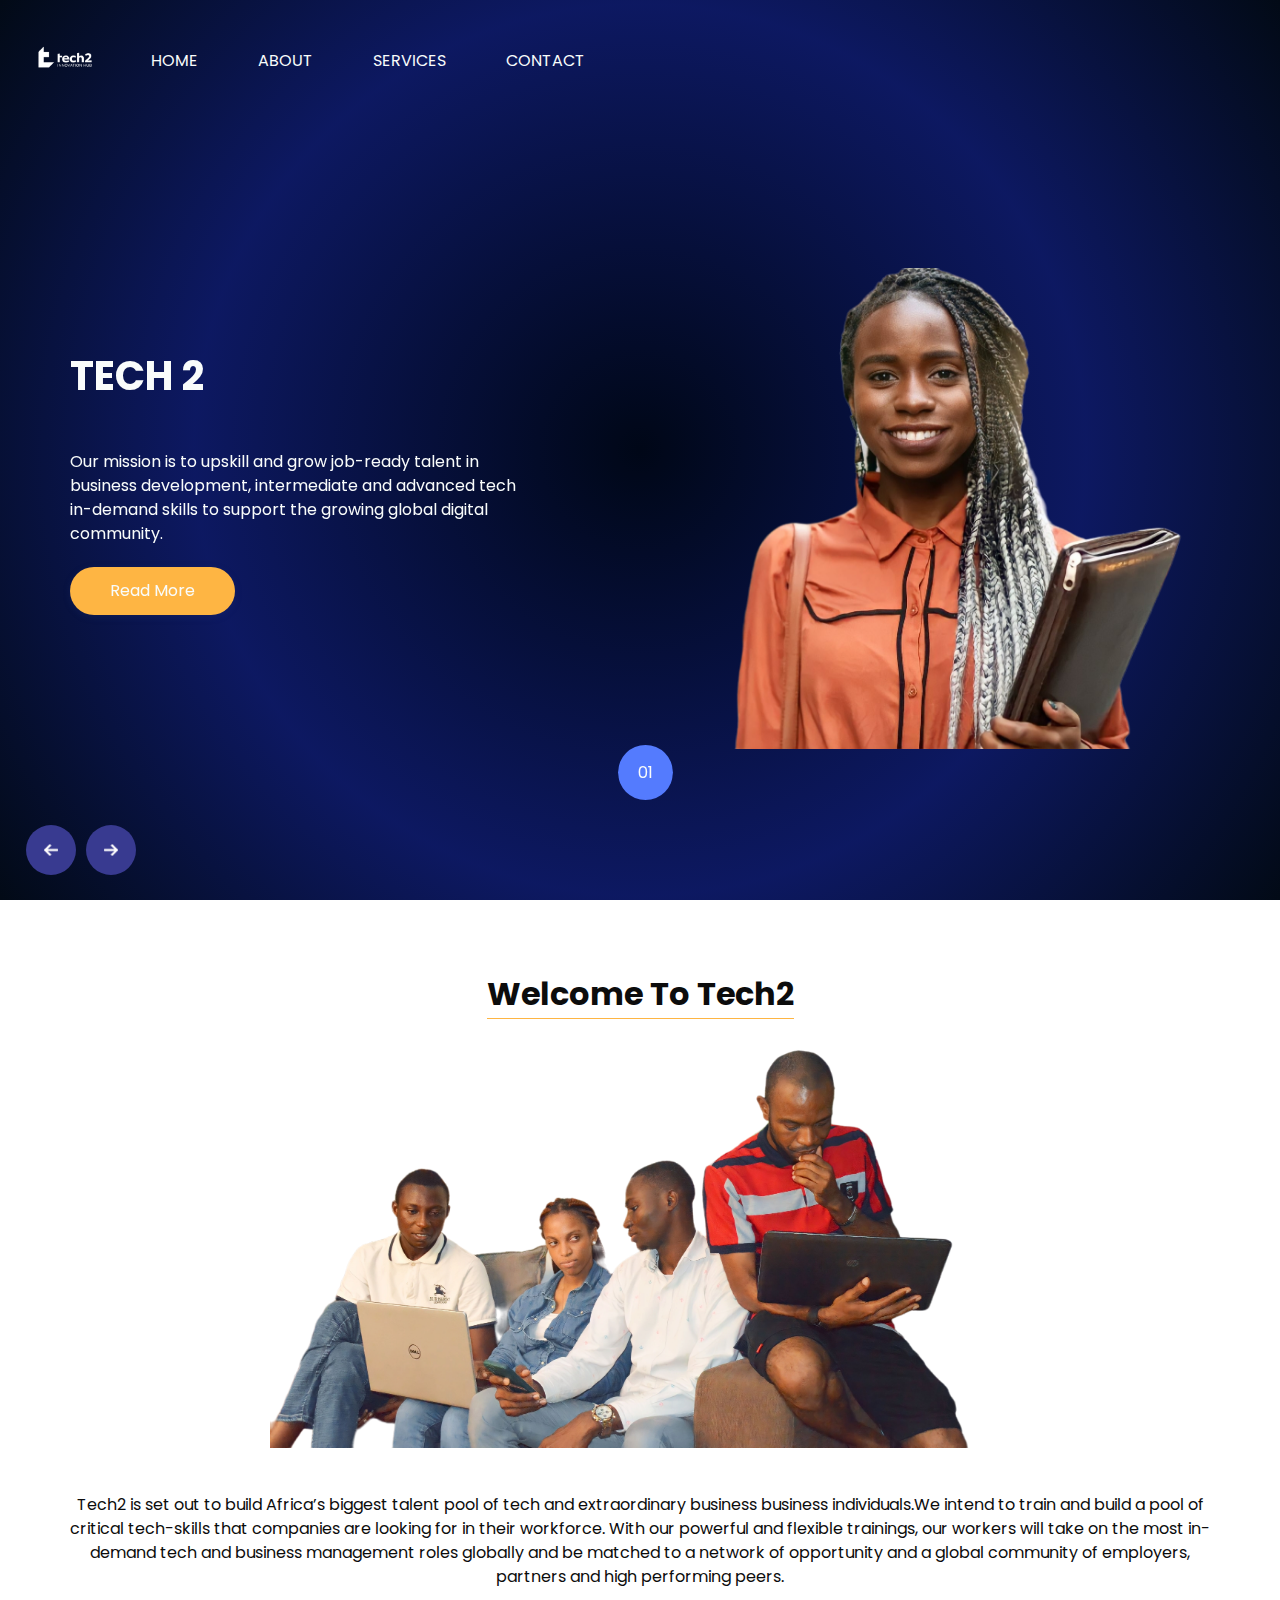
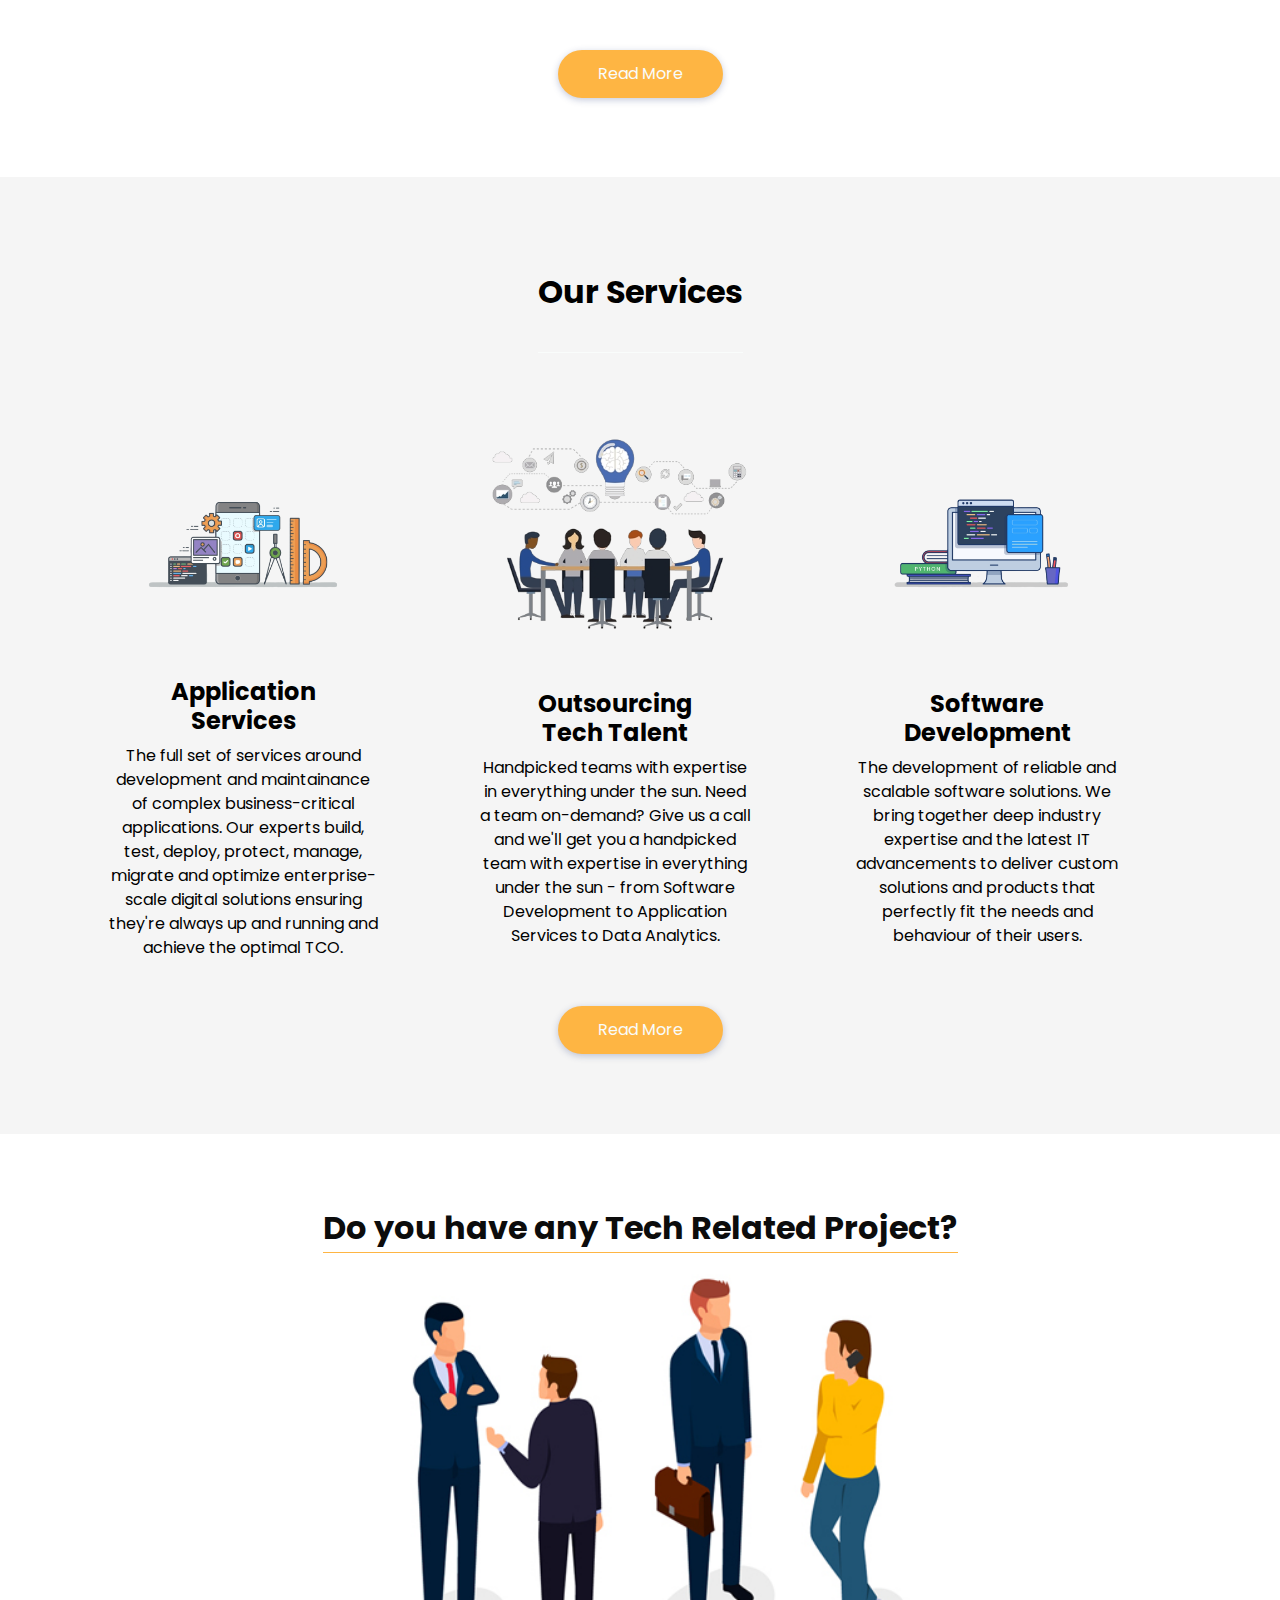
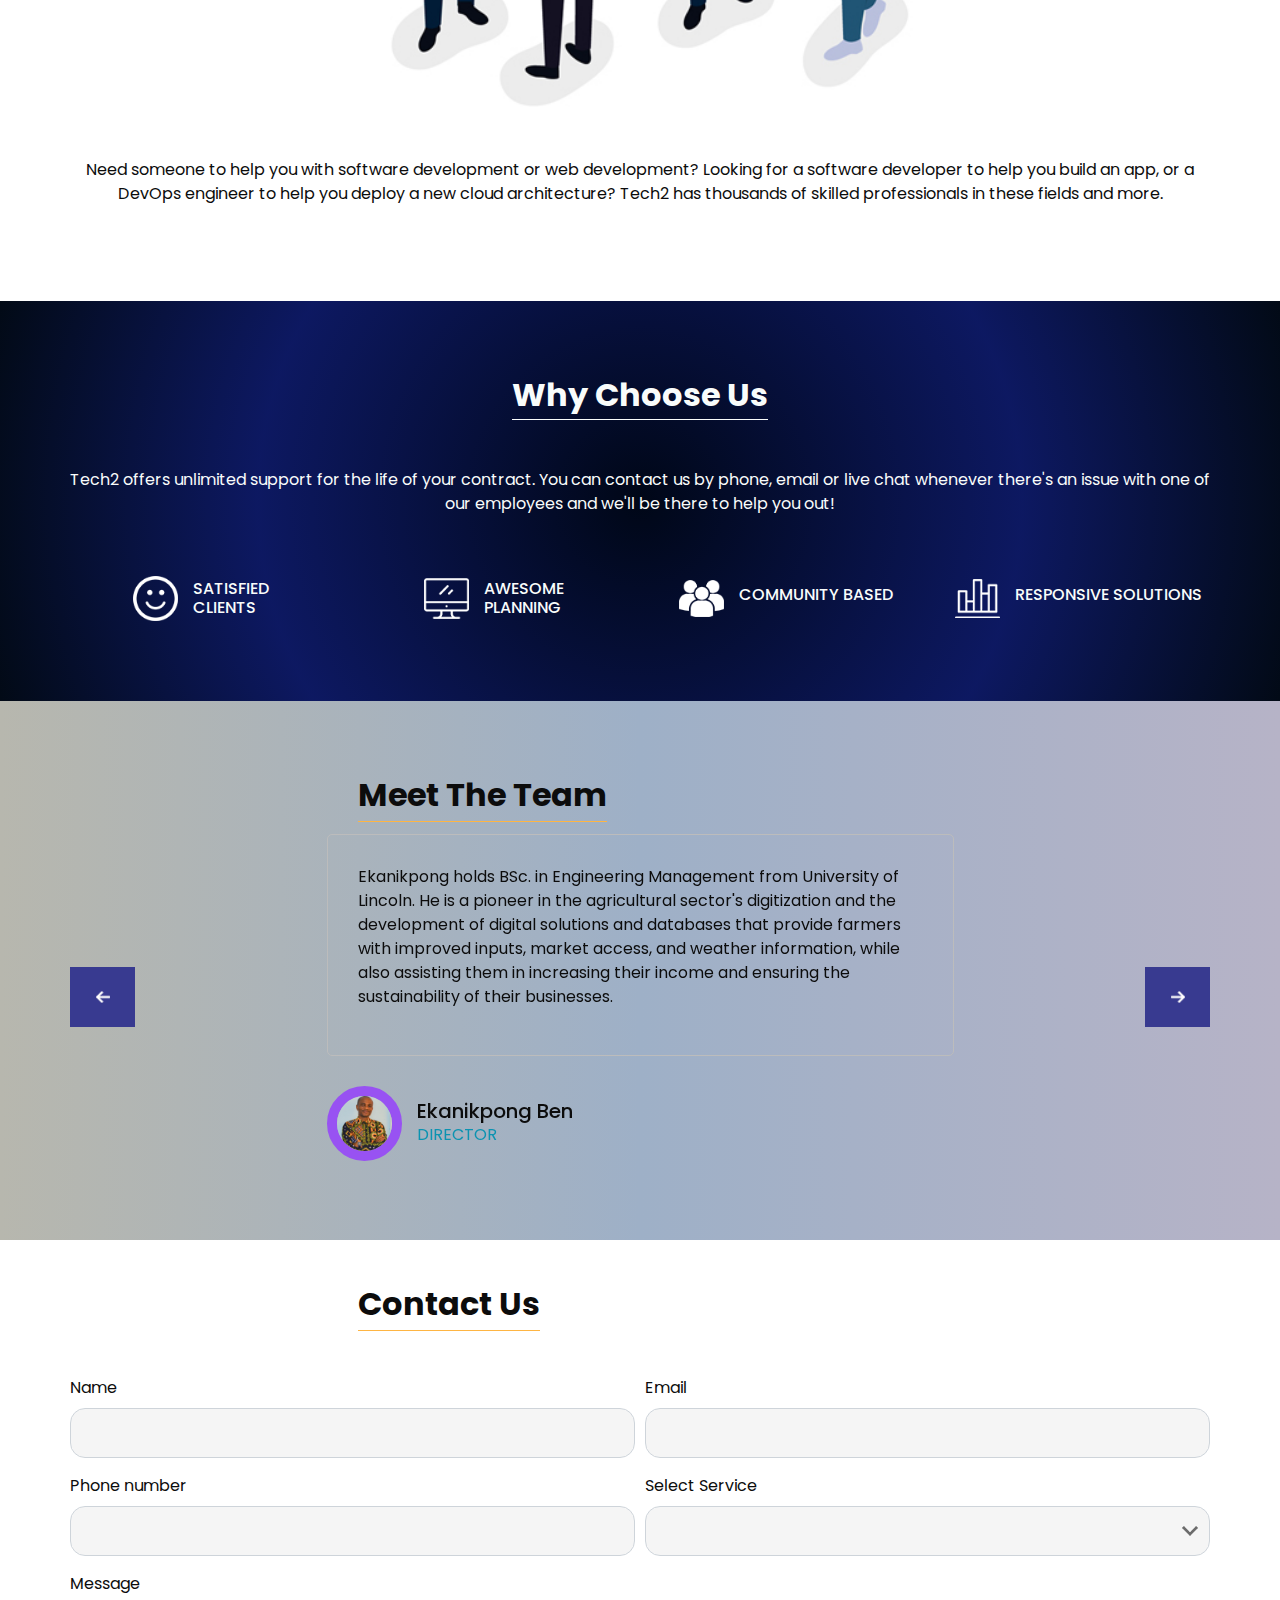
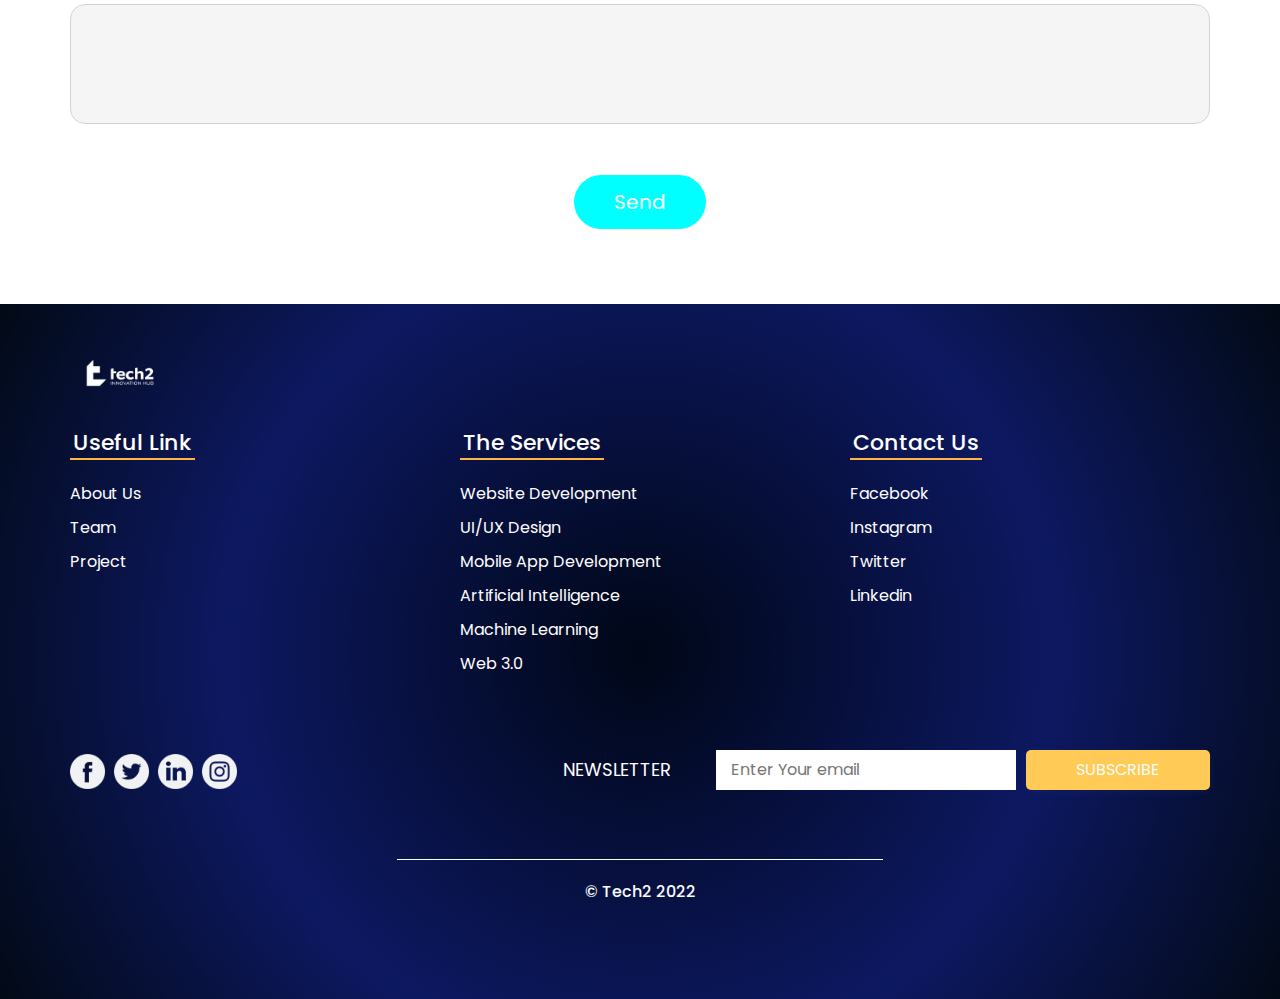
<file: index.html>
<!DOCTYPE html><html><head><meta charset="utf-8"/>

  
  <meta http-equiv="X-UA-Compatible" content="IE=edge"/>
  <!-- Mobile Metas -->
  <meta name="viewport" content="width=device-width, initial-scale=1, shrink-to-fit=yes"/>
  <!-- Site Metas -->
  <meta name="keywords" content=""/>
  <meta name="description" content=""/>
  <meta name="author" content=""/>

  <title>Tech2</title>

  <!-- slider stylesheet -->
  <link rel="stylesheet" type="text/css" href="https://cdnjs.cloudflare.com/ajax/libs/OwlCarousel2/2.1.3/assets/owl.carousel.min.css"/>

  <!-- bootstrap core css -->
  <link rel="stylesheet" type="text/css" href="css/bootstrap.css"/>

  <!-- fonts style -->
  <link href="https://fonts.googleapis.com/css?family=Dosis:400,500|Poppins:400,700&amp;display=swap" rel="stylesheet"/>
  <!-- Custom styles for this template -->
  <link href="css/style.css" rel="stylesheet"/>
  <!-- responsive style -->
  <link href="css/responsive.css" rel="stylesheet"/>
</head>

<body>
  <div class="hero_area">
    <!-- header section strats -->
    <header class="header_section">
      <div class="container-fluid">
        <div class="row">
          <div class="col-lg-8">
            <nav class="navbar navbar-expand-lg custom_nav-container contactNavbar ">
              <a class="navbar-brand" href="index.html">
                <span>
                 <img  class="toplogohome"  src="./images/LogoReal.png" alt="topbarLogo">
                </span>
              </a>

              <button class="navbar-toggler" type="button" data-toggle="collapse" 
              data-target="#navbarSupportedContent" aria-controls="navbarSupportedContent" 
              aria-expanded="false" aria-label="Toggle navigation">
                <span class="navbar-toggler-icon"></span>
              </button>



              <div class="collapse navbar-collapse" id="navbarSupportedContent">
                <div class="d-flex  flex-column flex-lg-row align-items-center">
                  <ul class="navbar-nav  ">
                    <li class="nav-item active">
                      <a class="nav-link" href="index.html">Home <span class="sr-only">(current)</span></a>
                    </li>
                    <li class="nav-item">
                      <a class="nav-link" href="about.html">About </a>
                    </li>
                    <li class="nav-item">
                      <a class="nav-link" href="service.html">Services </a>
                    </li>
                    <li class="nav-item">
                      <a class="nav-link" href="contact.html">Contact</a>
                    </li>
                  
                  </ul>
                  
                </div>
              </div>


            </nav>
          </div>
        </div>
      </div>
    </header>
    <!-- end header section -->
    <!-- slider section -->
    <section class=" slider_section ">
      <div id="carouselExampleIndicators" class="carousel slide" data-ride="carousel">
        <ol class="carousel-indicators">
          <li data-target="#carouselExampleIndicators" data-slide-to="0" class="active">01</li>
          <li data-target="#carouselExampleIndicators" data-slide-to="1">02</li>
          <li data-target="#carouselExampleIndicators" data-slide-to="2">03</li>
        </ol>

        
        <div class="carousel-inner">
          <div class="carousel-item active">
            <div class="container">
              <div class="row">
                <div class="col-lg-5 col-md-6">
                  <div class="slider_detail-box slider_nav">
                    <h1>
                      TECH 2
                      
                    </h1>
                    <p class="phome">
                      Our mission is to upskill and grow job-ready talent in business development, intermediate and advanced tech in-demand skills to support the growing global digital community.
                    </p>
                    <div class="btn-box">
                      <a href="about.html" class="btn-1">
                        Read More
                      </a>
                    </div>
                  </div>
                </div>
                <div class="col-md-6">
                  <div class="slider_img-box  slider_image">
                    <img src="images/jpegs/PhotoRoom-20221006_1405119.png" alt=""/>
                  </div>
                </div>
              </div>
            </div>
          </div>


          <div class="carousel-item">
            <div class="container">
              <div class="row">
                <div class="col-lg-5 col-md-6">
                  <div class="slider_detail-box slider_nav">
                    <h1>
                      TECH 2
                    </h1>
                    <p>
                      Looking for the right talent is often a time-consuming process. With Tech2, you can find qualified professionals in the fields of tech & business development services with just a few clicks.
                    </p>
                    <div class="btn-box">
                      <a href="" class="btn-1">
                        Read More
                      </a>
                    </div>
                  </div>
                </div>
                <div class="col-md-6">
                  <div class="slider_img-box  slider_image">
                    <img src="images/jpegs/PhotoRoom-20210617_002137.png" alt=""/>
                  </div>
                </div>
              </div>
            </div>
          </div>

          <div class="carousel-item">
            <div class="container">
              <div class="row">
                <div class="col-lg-5 col-md-6">
                  <div class="slider_detail-box slider_nav">
                    <h1>
                      TECH 2
                    </h1>
                    <p>
                      We're always growing our talent pool and we're always looking for skilled professionals who are passionate about what they do.
                    </p>
                    <div class="btn-box">
                      <a href="" class="btn-1">
                        Read More
                      </a>
                    </div>
                  </div>
                </div>
                <div class="col-md-6">
                  <div class="slider_img-box slider_image">
                    <img src="images/jpegs/PhotoRoom-20221006_1427455.png" alt=""/>
                  </div>
                </div>
              </div>
            </div>
          </div>
          
        </div>
        <div class="carousel_btn-container">
          <a class="carousel-control-prev" href="#carouselExampleIndicators" role="button" data-slide="prev">
            <span class="sr-only">Previous</span>
          </a>
          <a class="carousel-control-next" href="#carouselExampleIndicators" role="button" data-slide="next">
            <span class="sr-only">Next</span>
          </a>
        </div>
      </div>
    </section>
    <!-- end slider section -->
  </div>

  <!-- welcome section -->
  <section class="welcome_section layout_padding">
    <div class="container">
      <div class="custom_heading-container">
        <h2>
          Welcome To Tech2
        </h2>
      </div>
      <div class="layout_padding2">
        <div class="img-box">
          <img src="images/jpegs/PhotoRoom-20221005_145519_14.png" alt=""/>
        </div>
        <div class="detail-box">
          <p>
            Tech2 is set out to build Africa’s biggest talent pool of tech and extraordinary business 
           business individuals.We intend to train and build a
             pool of critical tech-skills that companies are
             looking for in their workforce. With our powerful and flexible trainings,
              our workers will take on the most in-demand tech and business management roles
               globally and be matched to a network of opportunity and a global community of employers,
                partners and high performing peers.
          </p>
          <div>
            <a href="about.html">
              Read More
            </a>
          </div>
        </div>
      </div>

    </div>
  </section>
  <!-- end welcome section -->

  <!-- service section -->

  <section class="service_section ">
    <div class="container  service">
      <div class="custom_heading-container service_c">
        <h2 class="service">
          Our Services
        </h2>
      </div>
      <div class="service_container layout_padding2">

        <div class="service_box     .service_section service_container     " >
          <div class="img-box">
            <img src="images/jpegs/PhotoRoom-20221005_160411_2.png" alt=""/>
          </div>
          <div class="detail-box">
            <h4>
              Application<br/>
              Services
            </h4>
            <p>
              The full set of services around development and maintainance of complex business-critical applications. Our experts build, test, deploy, protect, manage, migrate and optimize enterprise-scale digital solutions ensuring they're always up and running and achieve the optimal TCO.
            </p>
          </div>
        </div>

        <div class="service_box service service_section service_container ">
          <div class="img-box">
            <img src="images/jpegs/PhotoRoom-20221005_175359.png" alt=""/>
          </div>
          <div class="detail-box">
            <h4>
              Outsourcing <br/>
            Tech Talent
            </h4>
            <p>
              Handpicked teams with expertise in everything under the sun. Need a team on-demand? Give us a call and we'll get you a handpicked team with expertise in everything under the sun - from Software Development to Application Services to Data Analytics.
            </p>
          </div>
        </div>
  
        <div class="service_box  serviceimage service_section service_container ">
          <div class="img-box">
            <img src="images/jpegs/PhotoRoom-20221005_161919.png" alt=""/>
          </div>
          <div class="detail-box">
            <h4>
              Software<br/>
              Development
            </h4>
            <p>
              The development of reliable and scalable software solutions. We bring together deep industry expertise and the latest IT advancements to deliver custom solutions and products that perfectly fit the needs and behaviour of their users.
            </p>
          </div>
        </div>

      </div>
      <div>
        <a href="service.html">
          Read More
        </a>
      </div>
    </div>
  </section>

  <!-- end service section -->
  <!--problem section -->
  <section class="problem_section layout_padding">
    <div class="container">
      <div class="custom_heading-container">
        <h2>
          Do you have any Tech Related Project?
        </h2>
      </div>
      <div class="layout_padding2">
        <div class="img-box">
          <img src="images/problem.jpg" alt=""/>
        </div>
        <div class="detail-box">
          <p>
            Need someone to help you with software development or web development? Looking for a software developer to help you build an app, or a DevOps engineer to help you deploy a new cloud architecture? Tech2 has thousands of skilled professionals in these fields and more.
            </p>
          </p>
                </div>
      </div>

    </div>
  </section>
  <!-- end problem section -->
  <!-- why section -->

  <section class="why_section layout_padding">
    <div class="container">
      <div class="custom_heading-container">
        <h2>
          Why Choose Us
        </h2>
      </div>
      <div class="content-container">
        <p>
          Tech2 offers unlimited support for the life of your contract. You can contact us by phone, email or live chat whenever there's an issue with one of our employees and we'll be there to help you out!
        </p>



        <div class="row">
          <div class="col-md-3 col-sm-6">
            <div class="img-box">
              <img src="images/smiley.png" alt=""/>
            </div>
            <div class="detail-box">
              <h3>
                
              </h3>
              <h6>
                SATISFIED <br>CLIENTS
              </h6>
            </div>
          </div>
          <div class="col-md-3 col-sm-6">
            <div class="img-box">
              <img src="images/monitor.png" alt=""/>
            </div>
            <div class="detail-box">
              <h3>
                
              </h3>
              <h6>
                AWESOME <br>PLANNING
              </h6>
            </div>
          </div>
          <div class="col-md-3 col-sm-6">
            <div class="img-box">
              <img src="images/multiple-users-silhouette.png" alt=""/>
            </div>
            <div class="detail-box">
              
              <h6>
                COMMUNITY BASED
              </h6>
            </div>
          </div>
          <div class="col-md-3 col-sm-6">
            <div class="img-box">
              <img src="images/bar-chart.png" alt=""/>
            </div>
            <div class="detail-box">
              
              <h6>
               RESPONSIVE SOLUTIONS 
              </h6>
            </div>
          </div>
        </div>


        
      </div>
    </div>
  </section>


  <!-- end why section -->

  <!-- client section -->
  <section class="client_section layout_padding">
    <div class="container">
      <h2 class="hserviceLine">
        Meet The Team 
      </h2>
      <div id="carouselExampleControls" class="carousel slide" data-ride="carousel">
        <div class="carousel-inner">
          <div class="carousel-item active">
            <div class="client_container layout_padding2">
              <div class="client_text">
                <p class="pben">
                  Ekanikpong holds BSc. in Engineering Management from University of Lincoln.
                  He is a pioneer in the agricultural sector's digitization and the 
                  development of digital solutions and databases that provide farmers 
                  with improved inputs, market access, and weather information, while also
                   assisting them in increasing their income and ensuring the sustainability 
                  of their businesses.

                </p>
              </div>
              <div class="detail-box">
                <div class="img-box">
                  <img src="images/jpegs/E_Ben.jpg" alt=""/>
                </div>
                <div class="name">
                  <h5>
                    Ekanikpong Ben
                  </h5>
                  <p>
                    Director
                  </p>
                </div>
              </div>
            </div>
          </div>
          <div class="carousel-item">
            <div class="client_container layout_padding2">
              <div class="client_text">
                <p>
                  
Emmanuel Akpaninyang is a Software Engineer that is enthusiastic about creating and maintaining viable and efficient software systems.
He has a wealth of technical experience in Data Analytics, Machine Learning, and Artificial Intelligence, having completed numerous projects in the field of study within the last 5 years.
He studied Petroleum Engineering at the University of Uyo, Nigeria.



                </p>
              </div>
              <div class="detail-box">
                <div class="img-box">
                  <img src="images/jpegs/ComMgr1.jpg" alt=""/>
                </div>
                <div class="name">
                  <h5>
                    Emmanuel Akpaninyang 
                  </h5>
                  <p>
                    Community Manager / Software Engineer
                  </p>
                </div>
              </div>
            </div>
          </div>

          <div class="carousel-item">
            <div class="client_container layout_padding2">
              <div class="client_text">
                <p>
                  Ehiabor Success is a graduate of the University of Benin and holds a BSc in  
                  Geomatics; he started his career in Tech as a digital marketer before migrating
                   to software development. 
                  He is currently a community manager and front-end developer at Tech 2.
                </p>
              </div>
              <div class="detail-box">
                <div class="img-box">
                  <img src="images/jpegs/ComMgr.jpg" alt=""/>
                </div>
                <div class="name">
                  <h5>
                    Ehiabor Success
                  </h5>
                  <p>
                    Community Manager / Front End Developer
                  </p>
                </div>
              </div>
            </div>
          </div>


          <div class="carousel-item">
            <div class="client_container layout_padding2">
              <div class="client_text">
                <p>
                  David Emmanson is a graphic designer specializing in visual identity design with a keen eye for beauty and usability. I’m also an avid code enthusiast and a front-end developer.

                </p>
              </div>
              <div class="detail-box">
                <div class="img-box">
                  <img src="images/jpegs/FE_DEV.jpg" alt=""/>
                </div>
                <div class="name">
                  <h5>
                    David Emmanson
                  </h5>
                  <p>
                   Front End Developer
                  </p>
                </div>
              </div>
            </div>
          </div>

          <!-- <div class="carousel-item">
            <div class="client_container layout_padding2">
              <div class="client_text">
                <p>
                  psum dolor sit amet, consectetur adipiscing elit, sed do eiusmod tempor incididunt ut labore et dolore
                  magna
                  aliqua. Ut enim ad minim veniam, quis nostrud exercitation ullamco laboris nisi ut aliquip ex ea
                  commodo
                  consequat. Duis aute irure dolor in reprehenderit in voluptate velit esse cillum
                </p>
              </div>
              <div class="detail-box">
                <div class="img-box">
                  <img src="images/client.png" alt=""/>
                </div>
                <div class="name">
                  <h5>
                    Add Name 
                  </h5>
                  <p>
                    Add Role
                  </p>
                </div>
              </div>
            </div>
          </div> -->

        </div>
        <a class="carousel-control-prev" href="#carouselExampleControls" role="button" data-slide="prev">
          <span class="sr-only">Previous</span>
        </a>
        <a class="carousel-control-next" href="#carouselExampleControls" role="button" data-slide="next">
          <span class="sr-only">Next</span>
        </a>
      </div>

    </div>
  </section>
  <!-- end client section -->
  <!-- contact section -->
  <section class="contact_section layout_padding" style="padding-top: 0;">
    <div class="container contact_heading">
      <h2 class="hserviceLine">
        Contact Us
      </h2>
      
    </div>
    <div class="container">
      <form>
        <div class="form-row">
          <div class="form-group col-md-6">
            <label for="inputName4">Name</label>
            <input type="text" class="form-control" id="inputName4"/>
          </div>
          <div class="form-group col-md-6">
            <label for="inputEmail4">Email</label>
            <input type="email" class="form-control" id="inputEmail4"/>
          </div>

        </div>
        <div class="form-row">
          <div class="form-group col-md-6">
            <label for="inputNumber4">Phone number</label>
            <input type="tel" class="form-control" id="inputNumber4"/>
          </div>
          <div class="form-group col-md-6">
            <label for="inputState">Select Service</label>
            <select id="inputState" class="form-control">
              <option selected=""></option>
              <option>...</option>
              <option>Website Development</option>
              <option>UI/UX Design</option>
              <option>Mobile App Development</option>
              <option>Artificial Intelligence</option>
              <option>Machine Learning</option>
              <option>Web 3.0</option>
            </select>
          </div>

        </div>
        <div class="form-group">
          <label for="inputMessage">Message</label>
          <input type="text" class="form-control" id="inputMessage" placeholder=""/>
        </div>
    </div>

    <div class="d-flex justify-content-center">
      <button type="submit" class="">Send</button>
    </div>
    </form>
    
  </section>


  <!-- end contact section -->
  <div class="footer_bg layout_padding">
    <!-- info section -->
    <section class="info_section layout_padding2-bottom">
      <div class="container">
        <a class="navbar-brand" href="index.html">
          <span>
            <img class="logoReal"  src="./images/LogoReal.png" alt="logoReal">
          </span>
        </a>
      </div>
      <div class="container info_content">

        <div >
          <div class="row  class="fotter_section">
            <div class="col-md-6 col-lg-4">
              <div class="d-flex">
                <h5>
                  Useful Link
                </h5>
              </div>
              <div class="d-flex ">
                <ul>

                  <li>
                    <a href="">
                      About Us
                    </a>
                  </li>
                  <li>
                    <a href="">
                      Team
                    </a>
                  </li>
                  <li>
                    <a href="">
                      Project
                    </a>
                  </li>
                </ul>
              </div>
            </div>



            <div class="col-md-6 col-lg-4">
              <div class="d-flex">
                <h5>
                  The Services
                </h5>
              </div>
              <div class="d-flex ">
                <ul>
                  
                  <li>
                    <a href="">
                      Website Development
                    </a>
                  </li>

                  <li>
                    <a href="">
                      UI/UX Design
                    </a>
                  </li>

                  <li>
                    <a href="">
                      Mobile App Development </a>
                  </li>

                  <li>
                    <a href="">
                      Artificial Intelligence </a>
                  </li>

                  <li>
                    <a href="">
                      Machine Learning </a>
                  </li>

                  <li>
                    <a href="">
                  Web 3.0 
                    </a>
                  </li>
                </ul>
              </div>
            </div>


            <div class="col-md-6 col-lg-4">
              <div class="d-flex">
                <h5>
                  Contact Us
                </h5>
              </div>
              <div class="d-flex ">
                <ul>
                  <li>
                    <a href="">
                     Facebook
                    </a>
                  </li>
                  <li>
                    <a href="">
                      Instagram
                    </a>
                  </li>
                  <li>
                    <a href="">
                      Twitter
                    </a>
                  </li>
                  <li>
                    <a href="">
                    Linkedin
                    </a>
                  </li>
                 </ul>


            </div>
            </div>
          </div>
        </div>


        <div class="d-flex flex-column flex-lg-row justify-content-between align-items-center align-items-lg-baseline">
          <div class="social-box">
            <a href="">
              <img src="images/fb.png" alt=""/>
            </a>

            <a href="">
              <img src="images/twitter.png" alt=""/>
            </a>
            <a href="">
              <img src="images/linkedin1.png" alt=""/>
            </a>
            <a href="">
              <img src="images/instagram1.png" alt=""/>
            </a>
          </div>
          <div class="form_container mt-5">
            <form action="">
              <label for="subscribeMail">
                Newsletter
              </label>
              <input type="email" placeholder="Enter Your email" id="subscribeMail"/>
              <button type="submit">
                Subscribe
              </button>
            </form>
          </div>
        </div>
      </div>

    </section>

    <!-- end info_section -->

    <!-- footer section -->
    <section class="container-fluid footer_section">
      <p>
        © Tech2 2022     
      </p>
    </section>
    <!-- footer section -->
  </div>


  <script type="text/javascript" src="js/jquery-3.4.1.min.js"></script>
  <script type="text/javascript" src="js/bootstrap.js"></script>



</body></html>
</file>
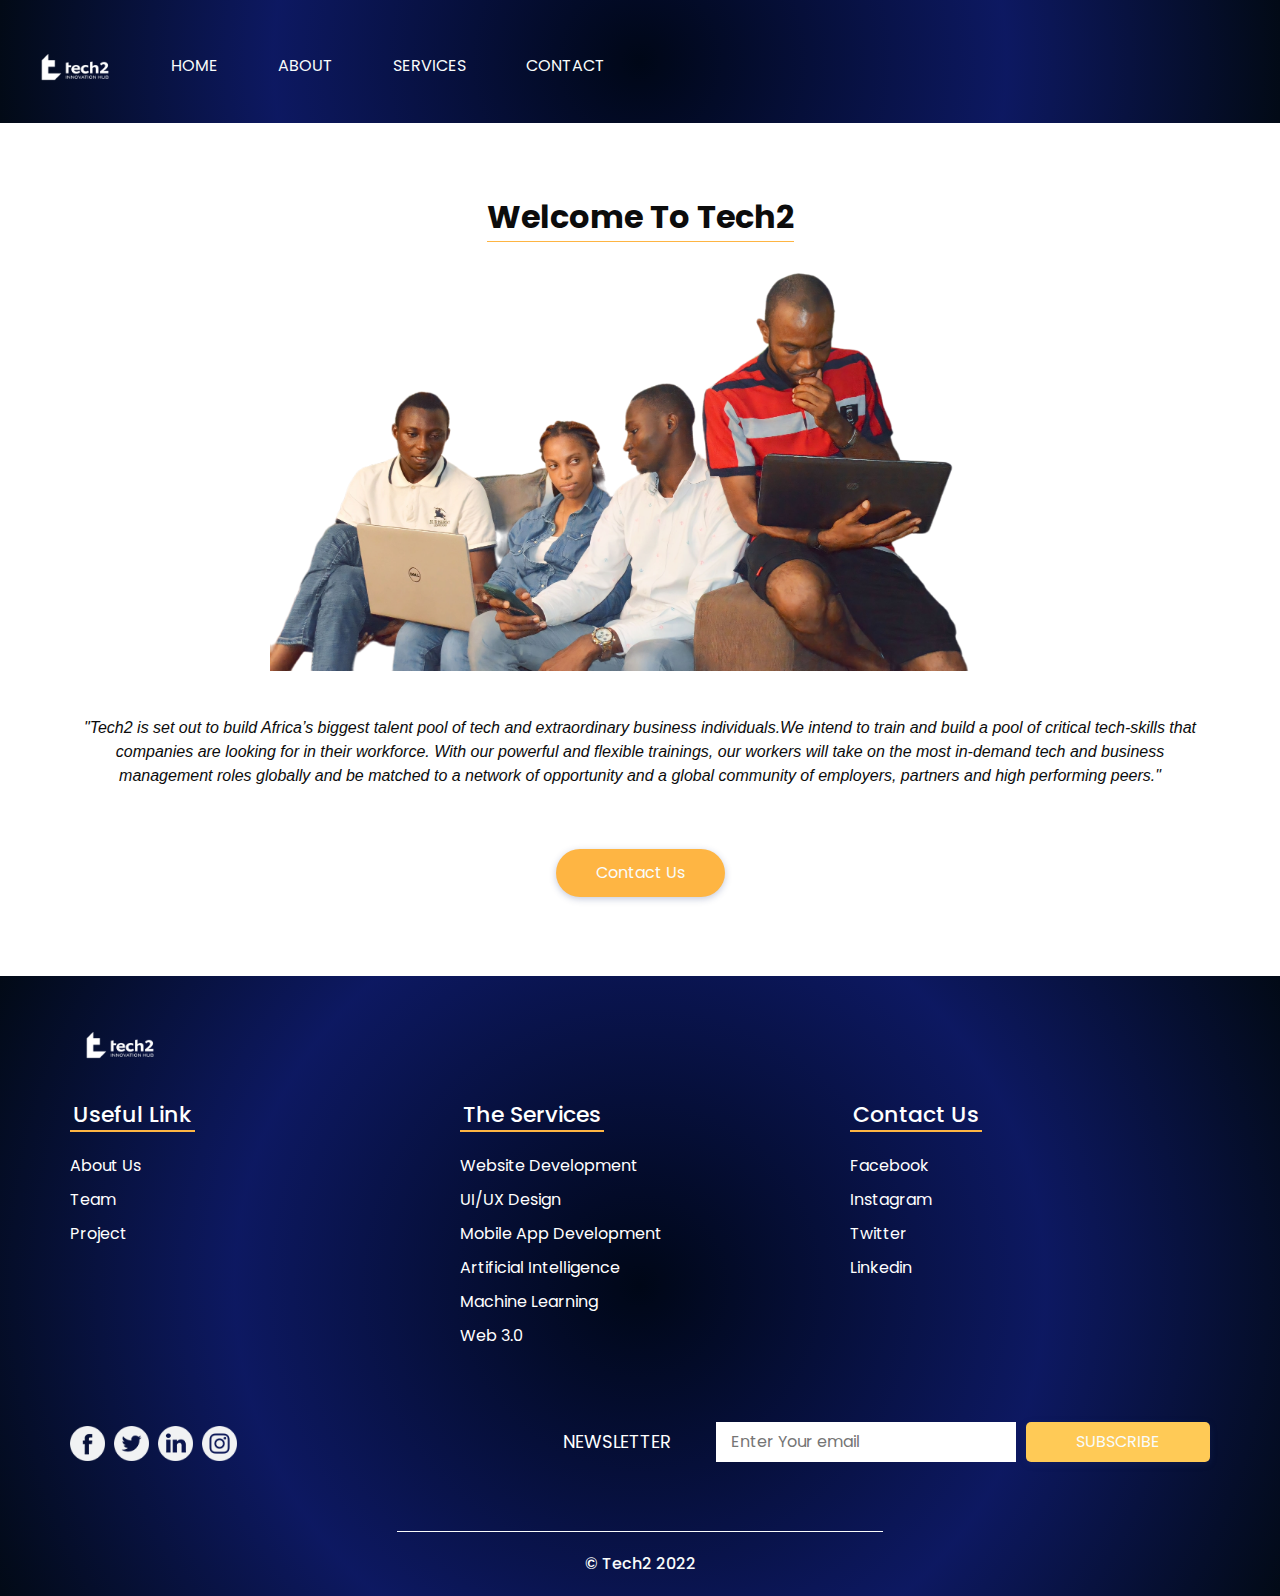
<file: about.html>
<!DOCTYPE html><html><head><meta charset="utf-8"/>

  
  <meta http-equiv="X-UA-Compatible" content="IE=edge"/>
  <!-- Mobile Metas -->
  <meta name="viewport" content="width=device-width, initial-scale=1, shrink-to-fit=no"/>
  <!-- Site Metas -->
  <meta name="keywords" content=""/>
  <meta name="description" content=""/>
  <meta name="author" content=""/>

  <title>Tech 2</title>

  <!-- slider stylesheet -->
  <link rel="stylesheet" type="text/css" href="https://cdnjs.cloudflare.com/ajax/libs/OwlCarousel2/2.1.3/assets/owl.carousel.min.css"/>

  <!-- bootstrap core css -->
  <link rel="stylesheet" type="text/css" href="css/bootstrap.css"/>

  <!-- fonts style -->
  <link href="https://fonts.googleapis.com/css?family=Dosis:400,500|Poppins:400,700&amp;display=swap" rel="stylesheet"/>
  <!-- Custom styles for this template -->
  <link href="css/style.css" rel="stylesheet"/>
  <!-- responsive style -->
  <link href="css/responsive.css" rel="stylesheet"/>
</head>

<body class="sub_page">
  <div class="hero_area">
    <!-- header section strats -->
    <header class="header_section">
      <div class="container-fluid">
        <div class="row">
          <div class="col-lg-8">
            <nav class="navbar navbar-expand-lg custom_nav-container contactNavbar ">
              <a class="navbar-brand" href="#">
                <span>
                 <img  class="logoReal"  src="./images/LogoReal.png" alt="logoReal">
                </span>
              </a>
              <button class="navbar-toggler" type="button" data-toggle="collapse" data-target="#navbarSupportedContent" aria-controls="navbarSupportedContent" aria-expanded="false" aria-label="Toggle navigation">
                <span class="navbar-toggler-icon"></span>
              </button>

              <div class="collapse navbar-collapse" id="navbarSupportedContent">
                <div class="d-flex  flex-column flex-lg-row align-items-center">
                  <ul class="navbar-nav topbarArea ">
                    <li class="nav-item active">
                      <a class="nav-link" href="index.html">Home <span class="sr-only">(current)</span></a>
                    </li>
                    <li class="nav-item">
                      <a class="nav-link" href="about.html">About </a>
                    </li>
                    <li class="nav-item">
                      <a class="nav-link" href="service.html">Services </a>
                    </li>
                    <li class="nav-item">
                      <a class="nav-link" href="contact.html">Contact</a>
                    </li>
                  </ul>
                  
                </div>
              </div>
            </nav>
          </div>
        </div>
      </div>
    </header>
    <!-- end header section -->
  </div>

  <!-- welcome section -->
  <section class="welcome_section layout_padding">
    <div class="container">
      <div class="custom_heading-container">
        <h2>
          Welcome To Tech2
        </h2>
      </div>
      <div class="layout_padding2">
        <div class="img-box">
          <img src="images/jpegs/PhotoRoom-20221005_145519_14.png" alt=""/>
        </div>
        <div class="detail-box">
          <p class="pparagraph">
            "Tech2 is set out to build Africa’s biggest talent pool of tech and extraordinary business 
             individuals.We intend to train and build a
             pool of critical tech-skills that companies are
             looking for in their workforce. With our powerful and flexible trainings,
              our workers will take on the most in-demand tech and business management roles
               globally and be matched to a network of opportunity and a global community of employers,
                partners and high performing peers."
          </p>
          <div>
            <a href="contact.html">
             Contact Us
            </a>
          </div>
        </div>
      </div>

    </div>
  </section>
  <!-- end welcome section -->



  <div class="footer_bg">
    <!-- info section -->
    <section class="info_section layout_padding2-bottom">
      <div class="container">
        <a class="navbar-brand" href="index.html">
          <span>
            <img class="logoReal"  src="./images/LogoReal.png" alt="logoReal">
          </span>
        </a>
      </div>
      <div class="container info_content">

        <div>
          <div class="row">
            <div class="col-md-6 col-lg-4">
              <div class="d-flex">
                <h5>
                  Useful Link
                </h5>
              </div>
              <div class="d-flex ">
                <ul>

                  <li>
                    <a href="">
                      About Us
                    </a>
                  </li>
                  <li>
                    <a href="">
                      Team
                    </a>
                  </li>
                  <li>
                    <a href="">
                      Project
                    </a>
                  </li>
                </ul>
              </div>
            </div>



            <div class="col-md-6 col-lg-4">
              <div class="d-flex">
                <h5>
                  The Services
                </h5>
              </div>
              <div class="d-flex ">
                <ul>
                  
                  <li>
                    <a href="">
                      Website Development
                    </a>
                  </li>

                  <li>
                    <a href="">
                      UI/UX Design
                    </a>
                  </li>

                  <li>
                    <a href="">
                      Mobile App Development </a>
                  </li>

                  <li>
                    <a href="">
                      Artificial Intelligence </a>
                  </li>

                  <li>
                    <a href="">
                      Machine Learning </a>
                  </li>

                  <li>
                    <a href="">
                  Web 3.0 
                    </a>
                  </li>
                </ul>
              </div>
            </div>


            <div class="col-md-6 col-lg-4">
              <div class="d-flex">
                <h5>
                  Contact Us
                </h5>
              </div>
              <div class="d-flex ">
                <ul>
                  <li>
                    <a href="">
                     Facebook
                    </a>
                  </li>
                  <li>
                    <a href="">
                      Instagram
                    </a>
                  </li>
                  <li>
                    <a href="">
                      Twitter
                    </a>
                  </li>
                  <li>
                    <a href="">
                    Linkedin
                    </a>
                  </li>
                 </ul>


            </div>
            </div>
          </div>
        </div>
        <div class="d-flex flex-column flex-lg-row justify-content-between align-items-center align-items-lg-baseline">
          <div class="social-box">
            <a href="">
              <img src="images/fb.png" alt=""/>
            </a>

            <a href="">
              <img src="images/twitter.png" alt=""/>
            </a>
            <a href="">
              <img src="images/linkedin1.png" alt=""/>
            </a>
            <a href="">
              <img src="images/instagram1.png" alt=""/>
            </a>
          </div>
          <div class="form_container mt-5">
            <form action="">
              <label for="subscribeMail">
                Newsletter
              </label>
              <input type="email" placeholder="Enter Your email" id="subscribeMail"/>
              <button type="submit">
                Subscribe
              </button>
            </form>
          </div>
        </div>
      </div>

    </section>

    <!-- end info_section -->

    <!-- footer section -->
    <section class="container-fluid footer_section">
      <p>
        © Tech2 2022 
      </p>
    </section>
    <!-- footer section -->
  </div>


  <script type="text/javascript" src="js/jquery-3.4.1.min.js"></script>
  <script type="text/javascript" src="js/bootstrap.js"></script>
</body></html>
</file>
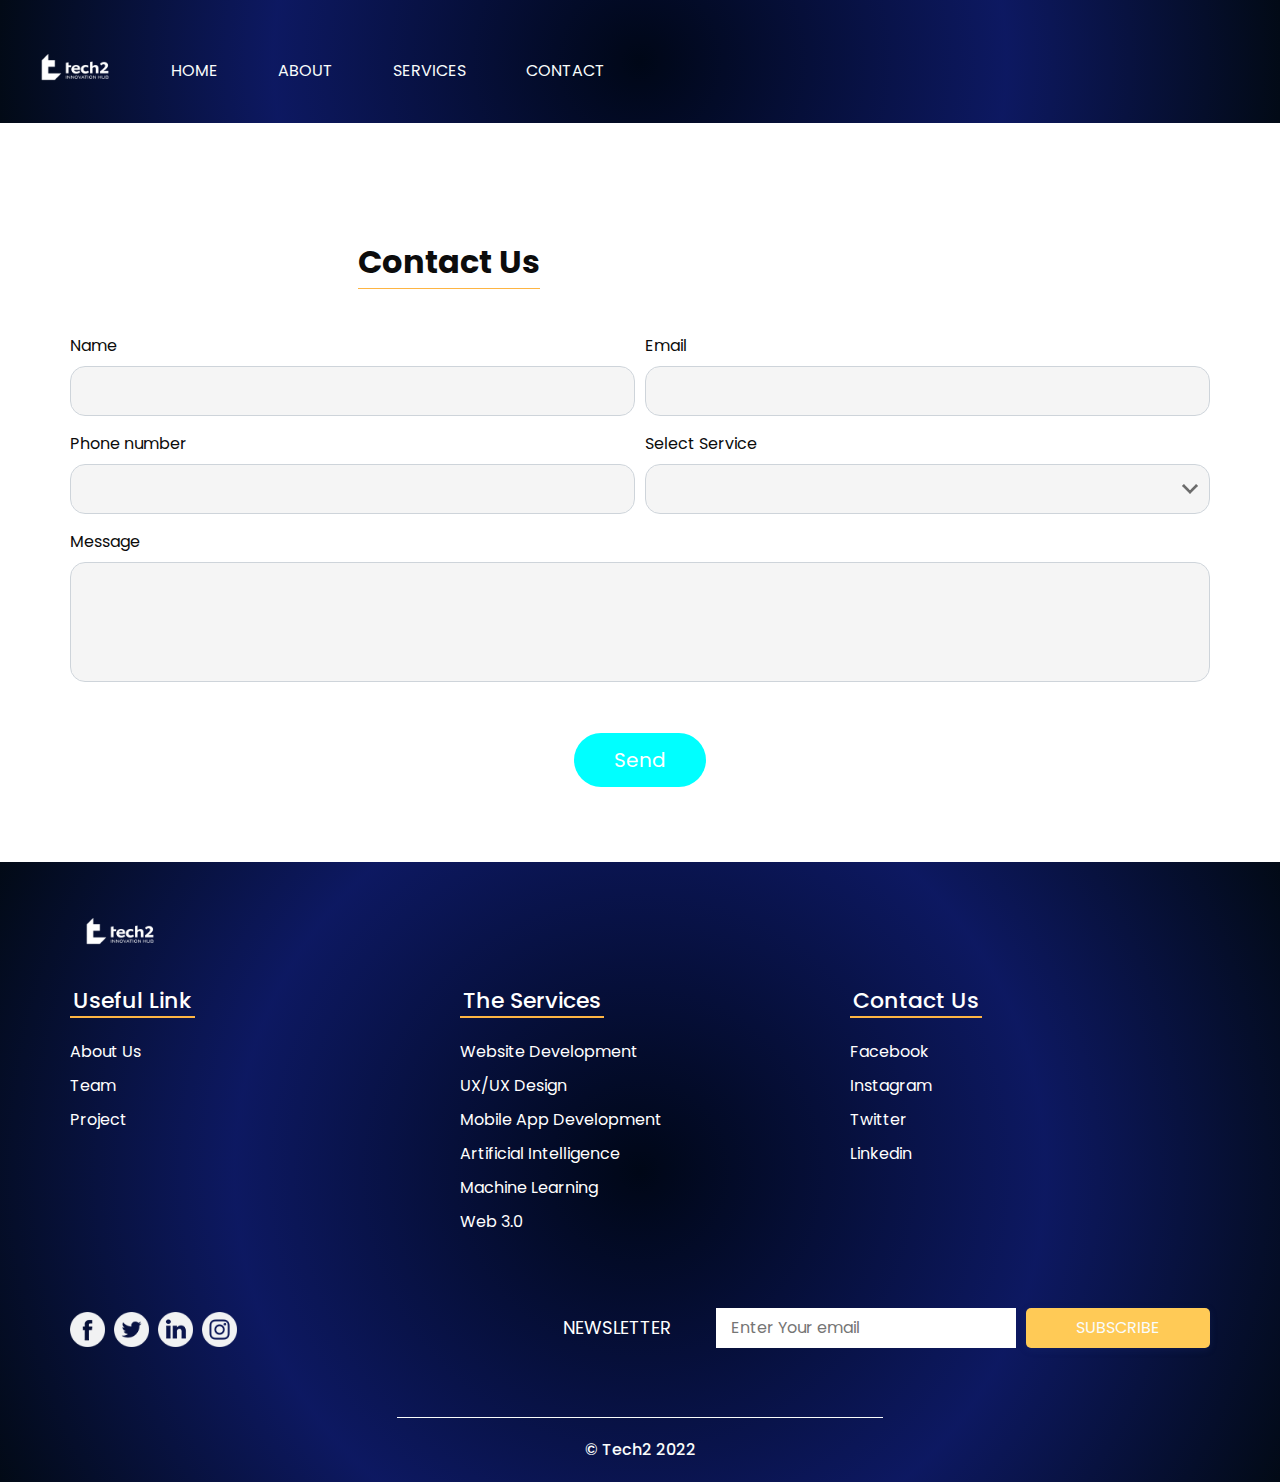
<file: contact.html>
<!DOCTYPE html><html><head><meta charset="utf-8"/>

  
  <meta http-equiv="X-UA-Compatible" content="IE=edge"/>
  <!-- Mobile Metas -->
  <meta name="viewport" content="width=device-width, initial-scale=1, shrink-to-fit=no"/>
  <!-- Site Metas -->
  <meta name="keywords" content=""/>
  <meta name="description" content=""/>
  <meta name="author" content=""/>

  <title>Tech 2</title>

  <!-- slider stylesheet -->
  <link rel="stylesheet" type="text/css" href="https://cdnjs.cloudflare.com/ajax/libs/OwlCarousel2/2.1.3/assets/owl.carousel.min.css"/>

  <!-- bootstrap core css -->
  <link rel="stylesheet" type="text/css" href="css/bootstrap.css"/>

  <!-- fonts style -->
  <link href="https://fonts.googleapis.com/css?family=Dosis:400,500|Poppins:400,700&amp;display=swap" rel="stylesheet"/>
  <!-- Custom styles for this template -->
  <link href="css/style.css" rel="stylesheet"/>
  <!-- responsive style -->
  <link href="css/responsive.css" rel="stylesheet"/>
</head>

<body class="sub_page">
  <div class="hero_area">
    <!-- header section strats -->
    <header class="header_section">
      <div class="container-fluid">
        <div class="row">
          <div class="col-lg-8">
            <nav class="navbar navbar-expand-lg custom_nav-container contactNavbar">
              <a class="navbar-brand" href="index.html">
                <span>
                  <img class="logoReal"  src="./images/LogoReal.png" alt="logoReal">
                </span>
              </a>
              <button class="navbar-toggler" type="button" data-toggle="collapse" data-target="#navbarSupportedContent" aria-controls="navbarSupportedContent" aria-expanded="false" aria-label="Toggle navigation">
                <span class="navbar-toggler-icon"></span>
              </button>

              <div class="collapse navbar-collapse" id="navbarSupportedContent">
                <div class="d-flex  flex-column flex-lg-row align-items-center">
                  <ul class="navbar-nav  ">
                    <li class="nav-item active">
                      <a class="nav-link" href="index.html">Home <span class="sr-only">(current)</span></a>
                    </li>
                    <li class="nav-item">
                      <a class="nav-link" href="about.html">About </a>
                    </li>
                    <li class="nav-item">
                      <a class="nav-link" href="service.html">Services </a>
                    </li>
                    <li class="nav-item">
                      <a class="nav-link" href="contact.html">Contact</a>
                    </li>
                   
                  </ul>
                 
                </div>
              </div>
            </nav>
          </div>
        </div>
      </div>
    </header>
    <!-- end header section -->
  </div>

  <!-- contact section -->
  <section class="contact_section layout_padding">
    <div class="container contact_heading">
      <h2 class="hserviceLine">
        Contact Us  
      </h2>
      
    </div>
    <div class="container">
      <form>
        <div class="form-row">
          <div class="form-group col-md-6">
            <label for="inputName4">Name</label>
            <input type="text" class="form-control" id="inputName4"/>
          </div>
          <div class="form-group col-md-6">
            <label for="inputEmail4">Email</label>
            <input type="email" class="form-control" id="inputEmail4"/>
          </div>

        </div>
        <div class="form-row">
          <div class="form-group col-md-6">
            <label for="inputNumber4">Phone number</label>
            <input type="tel" class="form-control" id="inputNumber4"/>
          </div>
          <div class="form-group col-md-6">
            <label for="inputState">Select Service</label>
            <select id="inputState" class="form-control">
              <option selected=""></option>
              <option>....</option>
              <option>Website Development</option>
              <option>UI/UX Design</option>
              <option>Mobile App Development</option>
              <option>Artificial Intelligence</option>
              <option>Machine Learning</option>
              <option>Web 3.0</option>
            </select>
          </div>

        </div>
        <div class="form-group">
          <label for="inputMessage">Message</label>
          <input type="text" class="form-control" id="inputMessage" placeholder=""/>
        </div>
    </div>

    <div class="d-flex justify-content-center">
      <button type="submit" class="">Send</button>
    </div>
    </form>
    
  </section>


  <!-- end contact section -->
  <div class="footer_bg">
    <!-- info section -->
    
    <section class="info_section layout_padding2-bottom">
      <div class="container">
         <a class="navbar-brand" href="index.html">
                <span>
                  <img class="logoReal"  src="./images/LogoReal.png" alt="logoReal">
                </span>
              </a>
      </div>
      <div class="container info_content">

        <div>
          <div class="row">
            <div class="col-md-6 col-lg-4">
              <div class="d-flex">
                <h5>
                  Useful Link
                </h5>
              </div>
              <div class="d-flex ">
                <ul>

                  <li>
                    <a href="about.html">
                      About Us
                    </a>
                  </li>
                  <li>
                    <a href="">
                      Team
                    </a>
                  </li>
                  <li>
                    <a href="">
                      Project
                    </a>
                  </li>
                </ul>
              </div>
            </div>



            <div class="col-md-6 col-lg-4">
              <div class="d-flex">
                <h5>
                  The Services
                </h5>
              </div>
              <div class="d-flex ">
                <ul>
                  
                  <li>
                    <a href="">
                      Website Development
                    </a>
                  </li>

                  <li>
                    <a href="">
                      UX/UX Design
                    </a>
                  </li>

                  <li>
                    <a href="">
                      Mobile App Development </a>
                  </li>

                  <li>
                    <a href="">
                      Artificial Intelligence </a>
                  </li>

                  <li>
                    <a href="">
                      Machine Learning </a>
                  </li>

                  <li>
                    <a href="">
                  Web 3.0 
                    </a>
                  </li>
                </ul>
              </div>
            </div>


            <div class="col-md-6 col-lg-4">
              <div class="d-flex">
                <h5>
                  Contact Us
                </h5>
              </div>
              <div class="d-flex ">
                <ul>
                  <li>
                    <a href="">
                     Facebook
                    </a>
                  </li>
                  <li>
                    <a href="">
                      Instagram
                    </a>
                  </li>
                  <li>
                    <a href="">
                      Twitter
                    </a>
                  </li>
                  <li>
                    <a href="">
                    Linkedin
                    </a>
                  </li>
                 </ul>


            </div>
            </div>
          </div>
        </div>
        <div class="d-flex flex-column flex-lg-row justify-content-between align-items-center align-items-lg-baseline">
          <div class="social-box">
            <a href="">
              <img src="images/fb.png" alt=""/>
            </a>

            <a href="">
              <img src="images/twitter.png" alt=""/>
            </a>
            <a href="https://www.linkedin.com/in/successehiabor/">
              <img src="images/linkedin1.png" alt=""/>
            </a>
            <a href="">
              <img src="images/instagram1.png" alt=""/>

            </a>
          </div>
          <div class="form_container mt-5">
            <form action="">
              <label for="subscribeMail">
                Newsletter
              </label>
              <input type="email" placeholder="Enter Your email" id="subscribeMail"/>
              <button type="submit">
                Subscribe
              </button>
            </form>
          </div>
        </div>
      </div>

    </section>
    <!-- end info_section -->

    <!-- footer section -->
    <section class="container-fluid footer_section">
      <p>
        © Tech2 2022 
      </p>
    </section>
    <!-- footer section -->
  </div>


  <script type="text/javascript" src="js/jquery-3.4.1.min.js"></script>
  <script type="text/javascript" src="js/bootstrap.js"></script>
</body></html>
</file>
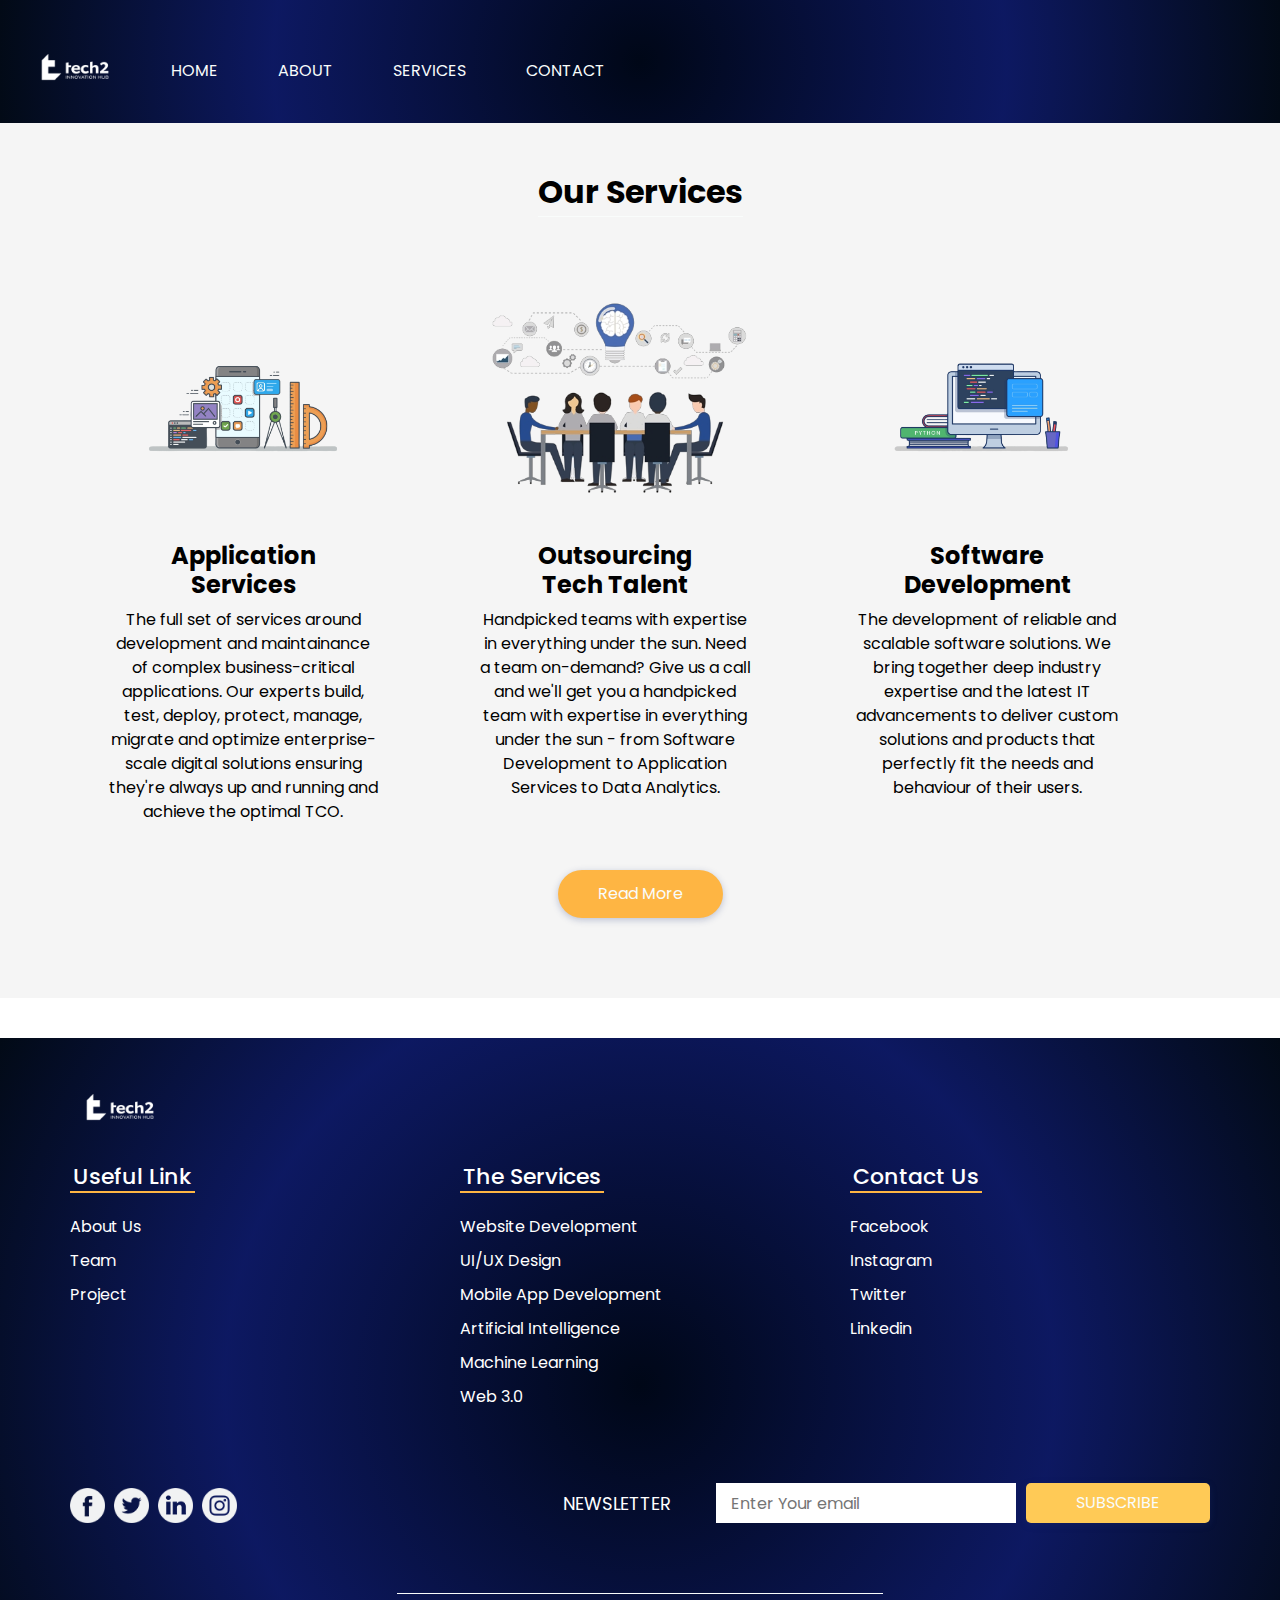
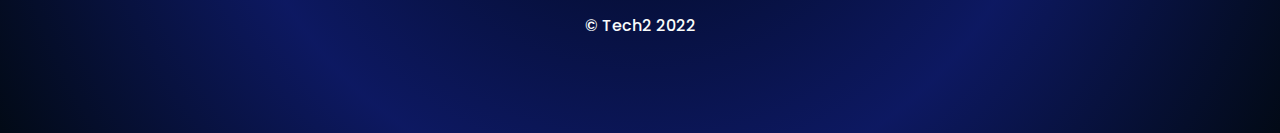
<file: service.html>
<!DOCTYPE html><html><head><meta charset="utf-8"/>

  
  <meta http-equiv="X-UA-Compatible" content="IE=edge"/>
  <!-- Mobile Metas -->
  <meta name="viewport" content="width=device-width, initial-scale=1, shrink-to-fit=no"/>
  <!-- Site Metas -->
  <meta name="keywords" content=""/>
  <meta name="description" content=""/>
  <meta name="author" content=""/>

  <title>Tech 2</title>

  <!-- slider stylesheet -->
  <link rel="stylesheet" type="text/css" href="https://cdnjs.cloudflare.com/ajax/libs/OwlCarousel2/2.1.3/assets/owl.carousel.min.css"/>

  <!-- bootstrap core css -->
  <link rel="stylesheet" type="text/css" href="css/bootstrap.css"/>

  <!-- fonts style -->
  <link href="https://fonts.googleapis.com/css?family=Dosis:400,500|Poppins:400,700&amp;display=swap" rel="stylesheet"/>
  <!-- Custom styles for this template -->
  <link href="css/style.css" rel="stylesheet"/>
  <!-- responsive style -->
  <link href="css/responsive.css" rel="stylesheet"/>
</head>

<body class="sub_page">
  <div class="hero_area">
    <!-- header section strats -->
    <header class="header_section">
      <div class="container-fluid">
        <div class="row">
          <div class="col-lg-8">
            <nav class="navbar navbar-expand-lg custom_nav-container contactNavbar ">
              <a class="navbar-brand" href="index.html">
                <span>
                  <img class="logoReal"  src="./images/LogoReal.png" alt="logoReal">
                </span>
              </a>
              <button class="navbar-toggler" type="button" data-toggle="collapse" data-target="#navbarSupportedContent" aria-controls="navbarSupportedContent" aria-expanded="false" aria-label="Toggle navigation">
                <span class="navbar-toggler-icon"></span>
              </button>

              <div class="collapse navbar-collapse" id="navbarSupportedContent">
                <div class="d-flex  flex-column flex-lg-row align-items-center">
                  <ul class="navbar-nav  ">
                    <li class="nav-item active">
                      <a class="nav-link" href="index.html">Home <span class="sr-only">(current)</span></a>
                    </li>
                    <li class="nav-item">
                      <a class="nav-link" href="about.html">About </a>
                    </li>
                    <li class="nav-item">
                      <a class="nav-link" href="service.html">Services </a>
                    </li>
                    <li class="nav-item">
                      <a class="nav-link" href="contact.html">Contact</a>
                    </li>
                    
                  </ul>
                 
                </div>
              </div>
            </nav>
          </div>
        </div>
      </div>
    </header>
    <!-- end header section -->
  </div>

  <!-- service section -->

  <section class="service_section  servicepadding">
    <div class="container">
      <div class="custom_heading-container">
        <h2 >
          Our Services 
        </h2>
      </div>
      <div class="service_container layout_padding2">

        <div class="service_box">
          <div class="img-box">
            <img src="images/jpegs/PhotoRoom-20221005_160411_2.png" alt=""/>
          </div>
          <div class="detail-box">
            <h4>
              Application<br/>
              Services
            </h4>
            <p>
              The full set of services around development and maintainance of complex business-critical applications. Our experts build, test, deploy, protect, manage, migrate and optimize enterprise-scale digital solutions ensuring they're always up and running and achieve the optimal TCO.
            </p>
          </div>
        </div>

        <div class="service_box">
          <div class="img-box">
            <img src="images/jpegs/PhotoRoom-20221005_175359.png" alt=""/>
          </div>
          <div class="detail-box">
            <h4>
              Outsourcing <br/>
            Tech Talent
            </h4>
            <p>
              Handpicked teams with expertise in everything under the sun. Need a team on-demand? Give us a call and we'll get you a handpicked team with expertise in everything under the sun - from Software Development to Application Services to Data Analytics.
            </p>
          </div>
        </div>

        <div class="service_box">
          <div class="img-box">
            <img src="images/jpegs/PhotoRoom-20221005_161919.png" alt=""/>
          </div>
          <div class="detail-box">
            <h4>
              Software<br/>
              Development
            </h4>
            <p>
              The development of reliable and scalable software solutions. We bring together deep industry expertise and the latest IT advancements to deliver custom solutions and products that perfectly fit the needs and behaviour of their users.
            </p>
          </div>
        </div>

      </div>
      <div>
        <a href="">
          Read More
        </a>
      </div>
    </div>
  </section>

  <!-- end service section -->

  <div class="footer_bg layout_padding">
    <!-- info section -->
    <section class="info_section layout_padding2-bottom">
      <div class="container">
        <a class="navbar-brand" href="index.html">
          <span>
            <img class="logoReal"  src="./images/LogoReal.png" alt="logoReal">
          </span>
        </a>
      </div>
      <div class="container info_content">

        <div>
          <div class="row">
            <div class="col-md-6 col-lg-4">
              <div class="d-flex">
                <h5>
                  Useful Link
                </h5>
              </div>
              <div class="d-flex ">
                <ul>

                  <li>
                    <a href="">
                      About Us
                    </a>
                  </li>
                  <li>
                    <a href="">
                      Team
                    </a>
                  </li>
                  <li>
                    <a href="">
                      Project
                    </a>
                  </li>
                </ul>
              </div>
            </div>



            <div class="col-md-6 col-lg-4">
              <div class="d-flex">
                <h5>
                  The Services
                </h5>
              </div>
              <div class="d-flex ">
                <ul>
                  
                  <li>
                    <a href="">
                      Website Development
                    </a>
                  </li>

                  <li>
                    <a href="">
                      UI/UX Design
                    </a>
                  </li>

                  <li>
                    <a href="">
                      Mobile App Development </a>
                  </li>

                  <li>
                    <a href="">
                      Artificial Intelligence </a>
                  </li>

                  <li>
                    <a href="">
                      Machine Learning </a>
                  </li>

                  <li>
                    <a href="">
                  Web 3.0 
                    </a>
                  </li>
                </ul>
              </div>
            </div>


            <div class="col-md-6 col-lg-4">
              <div class="d-flex">
                <h5>
                  Contact Us
                </h5>
              </div>
              <div class="d-flex ">
                <ul>
                  <li>
                    <a href="">
                     Facebook
                    </a>
                  </li>
                  <li>
                    <a href="">
                      Instagram
                    </a>
                  </li>
                  <li>
                    <a href="">
                      Twitter
                    </a>
                  </li>
                  <li>
                    <a href="">
                    Linkedin
                    </a>
                  </li>
                 </ul>


            </div>
            </div>
          </div>
        </div>
        <div class="d-flex flex-column flex-lg-row justify-content-between align-items-center align-items-lg-baseline">
          <div class="social-box">
            <a href="">
              <img src="images/fb.png" alt=""/>
            </a>

            <a href="">
              <img src="images/twitter.png" alt=""/>
            </a>
            <a href="">
              <img src="images/linkedin1.png" alt=""/>
            </a>
            <a href="">
              <img src="images/instagram1.png" alt=""/>
            </a>
          </div>
          <div class="form_container mt-5">
            <form action="">
              <label for="subscribeMail">
                Newsletter
              </label>
              <input type="email" placeholder="Enter Your email" id="subscribeMail"/>
              <button type="submit">
                Subscribe
              </button>
            </form>
          </div>
        </div>
      </div>

    </section>

    <!-- end info_section -->
    <!-- footer section -->
    <section class="container-fluid footer_section">
      <p>
        © Tech2 2022     
      </p>
    </section>
    <!-- footer section -->
  </div>


  <script type="text/javascript" src="js/jquery-3.4.1.min.js"></script>
  <script type="text/javascript" src="js/bootstrap.js"></script>
</body></html>
</file>
<file: css/style.css>
body {
  font-family: "Poppins", sans-serif;
  color: #0c0c0c;
  background-color: #ffffff;
  
}


.pben{

  justify-content: center;
}

.pparagraph{
  font-style: oblique;
font-family: sans-serif;
}


.topbarLogo {
  width: 80px;
  height: 80px;
  cursor: pointer;
  display: flex;
  margin-top: -26px; 
 }

 .logoReal{
  width: 100px;
  height: 100px;
  cursor: pointer;
  display: flex;
  align-items: center;
  margin-top: -10px;
  padding: 0%;
 }

.contactNavbar{
  display: flex;
  align-items: center;
  margin-top: -20px;
  padding: 23px 0px 0px 0px;
 }


.toplogohome{
  width: 80px;
  height: 80px;
  cursor: pointer;
  display: flex;
  margin-top: -10px;
}
.homepagesection{
  margin-top: 30px;
}

 .topbarArea{
  margin-top: -10px;
  display: flex;
 justify-content: flex-end;   
 align-items: center;
}
.layout_padding {
  padding: 75px 0;
   
}

.service{
  margin-top: -5.5rem;
}

.layout_padding2 {
  padding: 4px 0;
}

.layout_padding2-top {
  padding-top: 450rem;
 
}

.layout_padding2-bottom {
  padding-bottom: 45px;
}

.layout_padding-top {
  padding-top: 700px;
}

.layout_padding-bottom {
  padding-bottom: 75px;
}

.custom_heading-container {
  display: -webkit-box;
  display: -ms-flexbox;
  display: flex;
  -webkit-box-pack: center;
      -ms-flex-pack: center;
          justify-content: center;
}

.custom_heading-container h2 {
  font-weight: bold;
  border-bottom: 1px solid #feb543;
  padding-bottom: 5px;
}

/*header section*/
.hero_area {
  height: 100vh;
  background: rgb(0,7,23);
  background: radial-gradient(circle, rgba(0,7,23,1) 0%, rgba(3,15,91,0.959051724137931) 57%, rgba(2,10,22,1) 100%);
}

.hero_area::before {
  content: "";
  position: absolute;
  width: 58%;
  height: 86%;
  background-size: 100% 100%;
  background-repeat: no-repeat;
  top: 25px;
  right: 0;
}

.sub_page .hero_area {
  height: auto;
}

.sub_page .hero_area::before {
  display: none;
}

.hero_area.sub_pages {
  height: auto;
}

.header_section {
  padding-top: 15px;
}

.header_section .container-fluid {
  padding-right: 25px;
  padding-left: 25px;
}

.header_section .nav_container {
  margin: 0 auto;
}

.custom_nav-container.navbar-expand-lg .navbar-nav .nav-link {
  padding: 10px 30px;
  color: #f9fcfb;
  text-align: center;
  text-transform: uppercase;
}

a,
a:hover,
a:focus {
  text-decoration: none;
}

a:hover,
a:focus {
  color: initial;
}

.btn,
.btn:focus {
  outline: none !important;
  -webkit-box-shadow: none;
          box-shadow: none;
}

.navbar-brand,
.navbar-brand:hover {
  text-transform: uppercase;
  font-weight: bold;
  font-size: 24px;
  color: #fafcfd;
}

.custom_nav-container .nav_search-btn {
  background-image: url(../images/search-icon.png);
  background-size: 22px;
  background-repeat: no-repeat;
  background-position-y: 7px;
  width: 35px;
  height: 35px;
  padding: 0;
  border: none;
}

.navbar-brand {
  display: -webkit-box;
  display: -ms-flexbox;
  display: flex;
  -webkit-box-align: center;
      -ms-flex-align: center;
          align-items: center;
}

.navbar-brand span {
  font-size: 20px;
  font-weight: 700;
  color: #f9fcfb;
  margin-top: 5px;
  text-transform: uppercase;
}

.custom_nav-container {
  z-index: 99999;
  padding: -50px 0;
}

.custom_nav-container .navbar-toggler {
  outline: none;
}

.custom_nav-container .navbar-toggler .navbar-toggler-icon {
  background-image: url(../images/menu.png);
  background-size: 40px;
}

/*end header section*/
/* slider section */
.slider_section {
  color: #f9fcfb;
  display: -webkit-box;
  display: -ms-flexbox;
  display: flex;
  -webkit-box-orient: vertical;
  -webkit-box-direction: normal;
      -ms-flex-direction: column;
          flex-direction: column;
  height: 90%;
  -webkit-box-pack: center;
      -ms-flex-pack: center;
          justify-content: center;
}

.slider_section .row {
  -webkit-box-align: center;
      -ms-flex-align: center;
          align-items: center;
}

.slider_section #carouselExampleIndicators {
  position: unset;
}

.slider_section .carousel_btn-container {
  width: 110px;
  position: absolute;
  bottom: 0;
  display: -webkit-box;
  display: -ms-flexbox;
  display: flex;
  -webkit-box-pack: justify;
      -ms-flex-pack: justify;
          justify-content: space-between;
  left: 2%;
  z-index: 999;
}

.slider_section .carousel_btn-container .carousel-control-prev,
.slider_section .carousel_btn-container .carousel-control-next {
  position: relative;
  width: 50px;
  height: 50px;
  border: none;
  border-radius: 100%;
  opacity: 1;
  background-repeat: no-repeat;
  background-size: 14px;
  background-position: center;
  background-color: #383a90;
  -webkit-transform: translateY(-50%);
  transform: translateY(-50%);
}

.slider_section .carousel_btn-container .carousel-control-prev:hover,
.slider_section .carousel_btn-container .carousel-control-next:hover {
  background-color: #feb543;
}

.slider_section .carousel_btn-container .carousel-control-prev {
  background-image: url(../images/prev.png);
}

.slider_section .carousel_btn-container .carousel-control-next {
  background-image: url(../images/next.png);
}

.slider_section ol.carousel-indicators {
  margin: 0;
  width: 75px;
  bottom: 10%;
  left: 47.5%;
}

.slider_section ol.carousel-indicators li {
  width: 55px;
  height: 55px;
  border-radius: 100%;
  text-indent: 0px;
  text-align: center;
  line-height: 55px;
  color: #f9fcfb;
  background-color: #547bfe;
  opacity: 1;
  display: none;
}

.slider_section ol.carousel-indicators li.active {
  display: block;
}

.slider_detail-box h1 {
  font-weight: bold;
  margin-bottom: 70px;
}

.phome{
 margin-top: -20px; 
}

.slider_detail-box .btn-box a {
  display: inline-block;
  padding: 12px 40px;
  background-color: #feb543;
  color: #f9fcfb;
  border-radius: 25px;
  -webkit-box-shadow: 0px 2px 7px 0px rgba(32, 50, 117, 0.26);
  box-shadow: 0px 2px 7px 0px rgba(32, 50, 117, 0.26);
  -webkit-transition: all .3s;
  transition: all .3s;
  border: none;
  margin: 5px 0 50px 0;
}

.slider_detail-box .btn-box a:hover {
  -webkit-transform: translateY(-7px);
          transform: translateY(-7px);
}

.slider_img-box {
  width: 130%;
  margin: 0 auto;
}

.slider_img-box img {
  width: 100%;
}

.welcome_section {
  text-align: center;
}

.welcome_section .img-box {
  width: 65%;
  margin: 0 auto;
}

.welcome_section .img-box img {
  width: 100%;
}

.welcome_section .detail-box {
  margin-top: 45px;
}

.welcome_section .detail-box a {
  display: inline-block;
  padding: 12px 40px;
  background-color: #feb543;
  color: #f9fcfb;
  border-radius: 25px;
  -webkit-box-shadow: 0px 2px 7px 0px rgba(32, 50, 117, 0.26);
  box-shadow: 0px 2px 7px 0px rgba(32, 50, 117, 0.26);
  -webkit-transition: all .3s;
  transition: all .3s;
  border: none;
  margin-top: 45px;
}

.welcome_section .detail-box a:hover {
  -webkit-transform: translateY(-7px);
  transform: translateY(-7px);
}

.service_section {
  text-align: center;
  color: black;
  background-color: whitesmoke;
  background-size: 100% 100%;
  padding-top: 17rem;
  padding-bottom: 5rem;
  background-repeat: no-repeat;
}

.servicepadding{
  padding-top: 50px;

}


.service_section .custom_heading-container h2 {
  border-color: #f9fcfb;
}

.service_section .service_container {
  display: -webkit-box;
  display: -ms-flexbox;
  display: flex;
  -webkit-box-pack: center;
      -ms-flex-pack: center;
          justify-content: center;
  -ms-flex-wrap: wrap;
      flex-wrap: wrap;
}

.service_section .service_container .service_box {
  width: 30%;
  min-width: 300px;
  margin: 35px 15px 20px 15px;
  padding: 6px 60px 6px 10px;

  
}

.serviceline{
  border-bottom: 1px solid ;
    border-bottom-width: 1px;
    border-bottom-style: solid;
    border-bottom-color: rgb(14, 148, 238);
    padding-bottom: 7px;
    width: fit-content;
    display: flex;
    margin-left: 35px;
}

.service_section .service_container .service_box .img-box {
  border-radius: 18px;
  overflow: hidden;
}

.service_section .service_container .service_box .img-box img {
  width: 100%;
}

.service_section .service_container .service_box .detail-box {
  margin-top: 0px;
}

.service_section .service_container .service_box .detail-box h4 {
  font-weight: bold;
}

.service_section a {
  display: inline-block;
  padding: 12px 40px;
  background-color: #feb543;
  color: #f9fcfb;
  border-radius: 25px;
  -webkit-box-shadow: 0px 2px 7px 0px rgba(32, 50, 117, 0.26);
  box-shadow: 0px 2px 7px 0px rgba(32, 50, 117, 0.26);
  -webkit-transition: all .3s;
  transition: all .3s;
  border: none;
  }

.service_section a:hover {
  -webkit-transform: translateY(-7px);
          transform: translateY(-7px);
}

.sub_page .service_section {
  margin-top: 0px;
  margin-bottom: 40px;
}

.problem_section {
  text-align: center;
}

.problem_section .img-box {
  width: 65%;
  margin: 0 auto;
}

.problem_section .img-box img {
  width: 100%;
}

.problem_section .detail-box {
  margin-top: 45px;
}

.problem_section .detail-box a {
  display: inline-block;
  padding: 12px 40px;
  background-color: #feb543;
  color: #f9fcfb;
  border-radius: 25px;
  -webkit-box-shadow: 0px 2px 7px 0px rgba(32, 50, 117, 0.26);
  box-shadow: 0px 2px 7px 0px rgba(32, 50, 117, 0.26);
  -webkit-transition: all .3s;
  transition: all .3s;
  border: none;
  margin-top: 45px;
}

.problem_section .detail-box a:hover {
  -webkit-transform: translateY(-7px);
          transform: translateY(-7px);
}

.why_section {
  color: #f9fcfb;
  background: rgb(0,7,23);
background: radial-gradient(circle, rgba(0,7,23,1) 0%, rgba(3,15,91,0.959051724137931) 57%, rgba(2,10,22,1) 100%);
}

.why_section .custom_heading-container h2 {
  border-color: #f9fcfb;
}

.why_section p {
  text-align: center;
  margin: 40px 0 55px 0;
}

.why_section .row .col-md-3 {
  display: -webkit-box;
  display: -ms-flexbox;
  display: flex;
  -webkit-box-align: center;
      -ms-flex-align: center;
          align-items: center;
  -webkit-box-pack: center;
      -ms-flex-pack: center;
          justify-content: center;
}

.why_section .row .col-md-3 .img-box {
  width: 45px;
  margin-right: 15px;
}

.why_section .row .col-md-3 .img-box img {
  width: 100%;
}



.client_section {

    /* ff 3.6+ */
    background:-moz-linear-gradient(90deg, rgba(183, 183, 174, 1) 0%, rgba(158, 176, 199, 1) 50%, rgba(182, 179, 199, 1) 100%); 

    /* safari 5.1+,chrome 10+ */
    background:-webkit-linear-gradient(90deg, rgba(183, 183, 174, 1) 0%, rgba(158, 176, 199, 1) 50%, rgba(182, 179, 199, 1) 100%);

    /* opera 11.10+ */
    background:-o-linear-gradient(90deg, rgba(183, 183, 174, 1) 0%, rgba(158, 176, 199, 1) 50%, rgba(182, 179, 199, 1) 100%);

    /* ie 6-9 */
    filter: progid:DXImageTransform.Microsoft.gradient( startColorstr='#B6B3C7', endColorstr='#B7B7AE', GradientType=0 );

    /* ie 10+ */
    background:-ms-linear-gradient(90deg, rgba(183, 183, 174, 1) 0%, rgba(158, 176, 199, 1) 50%, rgba(182, 179, 199, 1) 100%);

    /* global 94%+ browsers support */
    background:linear-gradient(90deg, rgba(183, 183, 174, 1) 0%, rgba(158, 176, 199, 1) 50%, rgba(182, 179, 199, 1) 100%);

}

.client_section h2 {
  font-weight: bold;
  text-align: center;
}

.client_section .carousel-control-prev,
.client_section .carousel-control-next {
  width: 65px;
  height: 60px;
  border: none;
  opacity: 1;
  background-repeat: no-repeat;
  background-size: 14px;
  background-position: center;
  background-color: #383a90;
  top: 50%;
  -webkit-transform: translateY(-50%);
          transform: translateY(-50%);
}

.client_section .carousel-control-prev:hover,
.client_section .carousel-control-next:hover {
  background-color: #feb543;
}

.client_section .carousel-control-prev {
  background-image: url(../images/prev.png);
}

.client_section .carousel-control-next {
  background-image: url(../images/next.png);
}

.client_container {
  width: 55%;
  margin: 0 auto;
}

.client_container .client_text {
  padding: 30px;
  border: 1px solid #bcbcbc;
  border-radius: 5px;
}

.client_container .detail-box {
  display: -webkit-box;
  display: -ms-flexbox;
  display: flex;
  -webkit-box-align: center;
      -ms-flex-align: center;
          align-items: center;
  margin-top: 30px;
}

.client_container .detail-box .img-box {
  width: 75px;
  margin-right: 15px;
  border: 10px solid #9852f2;
  border-radius: 100%;
  overflow: hidden;
}

.client_container .detail-box .img-box img {
  width: 100%;
}

.client_container .detail-box .name h5 {
  margin: 0;
}

.client_container .detail-box .name p {
  text-transform: uppercase;
  color: #0b93b1;
  margin: 0;
}

/* .contact_section {
  background: hsla(232, 76%, 21%, 1);
  background: linear-gradient(360deg, hsla(232, 76%, 21%, 1) 0%, hsla(232, 12%, 64%, 1) 100%, hsla(232, 34%, 64%, 1) 100%);
  background: -moz-linear-gradient(360deg, hsla(232, 76%, 21%, 1) 0%, hsla(232, 12%, 64%, 1) 100%, hsla(232, 34%, 64%, 1) 100%);
} */


.contact_section .contact_heading {
  text-align: center;
  margin: 45px auto;
}

.contact_section .contact_heading h2 {
  font-weight: bold;
 
}
 .hserviceLine{
  border-bottom: 1px solid #feb543;
  padding-bottom: 7px;
  width: fit-content;
  display: flex;
  margin-left: 18rem;
 }


.contact_section form .form-control {
  /* border: none; */
  background-color: whitesmoke;
  outline: none;
  -webkit-box-shadow: none;
          box-shadow: none;
  border-radius: 15px;
  height: 50px;
}

.contact_section form .form-control#inputMessage {
  height: 120px;
}

.contact_section form select.form-control {
  -webkit-appearance: none;
     -moz-appearance: none;
          appearance: none;
  position: relative;
  background-image: url(../images/down-arrow.png);
  background-repeat: no-repeat;
  background-position: 98%;
}

.contact_section button {
  display: inline-block;
  padding: 12px 40px;
  color: white;
  border-radius: 5px;
  -webkit-box-shadow: 0px 2px 7px 0px rgba(32, 50, 117, 0.26);
  box-shadow: 0px 2px 7px 0px rgba(32, 50, 117, 0.26);
  -webkit-transition: all .3s;
  transition: all .3s;
  border: none;
  -webkit-box-shadow: none;
          box-shadow: none;
  outline: none;
  margin-top: 35px;
  font-size: 20px;
  font-weight: 700px;
  background-color: aqua;
  border-radius: 30px;
}

.contact_section button:hover {
  -webkit-transform: translateY(-7px);
   transform: translateY(-7px);
}

/* info section */
.footer_bg {
  background: rgb(0,7,23);
  background: radial-gradient(circle, rgba(0,7,23,1) 0%, rgba(3,15,91,0.959051724137931) 57%, rgba(2,10,22,1) 100%);
  background-size: cover;
  
  padding-top:20px;
  /* margin-top: 60px; */
}



.info_section {
  position: relative;
  font-family: "Poppins", sans-serif;
}

.info_section h3 {
  text-transform: uppercase;
  font-weight: bold;
  color: #f9fcfb;
  margin-bottom: 35px;
}

.info_section img {
  width: 100%;
}

.info_section ul {
  padding: 0;
}

.info_section ul li {
  list-style-type: none;
  margin: 10px 0;
}

.info_section ul li a,
.info_section ul li a:hover {
  color: #fff;
}

.info_section h5 {
  margin-bottom: 12px;
  font-size: 22px;
  color: #fff;
  padding: 1px 3px;
  border-bottom: 2px solid #feb543;
}

.info_section .social-box {
  margin: 25px 0;
}

.info_section .social-box img {
  width: 35px;
  margin-right: 5px;
}

.form_container form {
  display: -webkit-box;
  display: -ms-flexbox;
  display: flex;
  -webkit-box-align: center;
      -ms-flex-align: center;
          align-items: center;
}

.info_section .form_container label {
  margin: 0;
  font-size: 18px;
  text-transform: uppercase;
  color: #fff;
}

.info_section .form_container input {
  width: 300px;
  height: 40px;
  border: none;
  outline: none;
  padding-left: 15px;
  background-color: #fff;
  margin-left: 45px;
  margin-right: 10px;
}

.info_section .form_container button {
  display: inline-block;
  padding: 8px 50px;
  background-color: #ffca56;
  color: #f9fcfb;
  border-radius: 5px;
  -webkit-box-shadow: 0px 2px 7px 0px rgba(32, 50, 117, 0.26);
  box-shadow: 0px 2px 7px 0px rgba(32, 50, 117, 0.26);
  -webkit-transition: all .3s;
  transition: all .3s;
  border: none;
  border: none;
  text-transform: uppercase;
}

.info_section .form_container button:hover {
  -webkit-transform: translateY(-7px);
          transform: translateY(-7px);
}

.info_section .form_container button:hover {
  -webkit-transform: none;
          transform: none;
}

/* end info section */
/* footer section*/
.footer_section {
  font-weight: 500;
  display: -webkit-box;
  display: -ms-flexbox;
  display: flex;
  -webkit-box-pack: center;
      -ms-flex-pack: center;
          justify-content: center;
}

.footer_section p {
  color: #f9fcfb;
  margin: 0;
  text-align: center;
  padding: 20px 15%;
  border-top: 1px solid #f9fcfb;
}

.footer_section a {
  color: #f9fcfb;
}

/* end footer section*/
/*# sourceMappingURL=style.css.map */
</file>
<file: css/responsive.css>
@media (max-width: 1120px) {
  .footer_bg {
    margin-top: 0;
  }
}

@media (max-width: 992px) {
  .custom_nav-container .nav_search-btn {
    background-position: center;
    padding: 60rem;
  }

  .hero_area::before {
    display: none;
  }


  .service_section {
    background-size: cover;
  }

  .slider_section ol.carousel-indicators {
    display: none;

  }

  .slider_img-box img {
    z-index: 1;
    position: relative;
  }

  .slider_img-box {
    position: relative;
  }

  .slider_img-box::before {
   
    width: 100%;
    height: 100%;
    content: "";
    position: absolute;
    background-size: cover;
    z-index: 0;
    left: 0;
    top: 0;
    transform: scale(1.7);
  }


  .hero_area {
    height: auto;
  }

  .slider_detail-box {
    margin-top: 35px;
    margin-bottom: 45px;
  }

  .slider_img-box {
    margin-bottom: 75px;
  }

  .slider_section .carousel_btn-container {
    display: none;
  }
}


@media (max-width: 768px) {




  .slider_section .carousel_btn-container {
    display: none;
  }



  .slider_section ol.carousel-indicators {
    margin: 0;
    width: 75px;
    bottom: initial;
    left: initial;
    top: 37%;
    right: 6%;
  }

  .slider_detail-box {
    text-align: center;
  }

  .info_section .form_container input {
    width: 100%;
    margin: 20px 0;
  }

  .form_container form {
    flex-direction: column;
  }

  .slider_img-box img {
    z-index: 1;
    position: relative;
  }

  .slider_img-box {
    position: relative;
  }

  .slider_img-box::before {
    width: 100%;
    height: 100%;
    content: "";
    position: absolute;
    background-size: cover;
    z-index: 0;
    left: 0;
    top: 0;
    transform: scale(1.5);
  }

  .slider_section ol.carousel-indicators {
    display: none;
  }

  .service_section {
    padding-top: 250px;
    background-position: bottom;
    margin-top: 25px;
  }

  .client_container {
    width: 95%;
  }

  .client_section .carousel-control-prev,
  .client_section .carousel-control-next {
    display: none;
  }

  .why_section .row .col-md-3 {
    margin: 15px auto;
    justify-content: flex-start;
    width: min-content;
  }

  .footer_bg {
    padding-top: 300px;
  }

  .info_section .row>div {
    margin-bottom: 35px;
  }

}

@media (max-width: 576px) {


  .slider_section ol.carousel-indicators {
    right: 0;
  }
}

@media (max-width: 770px) {}
@media  screen and (max-width: 770px) {
  .slider_nav{
    padding-top: 0.5rem;
   
  }
  .btn-box{
    margin-top: 1rem;
    padding: 2rem 0rem 5rem 1rem;
  }
  .slider_img-box {
    width: 100%;
   margin-bottom: 7rem;
   margin-left: 1rem;
   padding-top: 0.1rem;
  }

  .service_section{
    padding-top: 14rem;
    padding-bottom: 80px;
  }
  
  .service_c{
    padding: 1rem;
  }

  .hserviceLine{
    border-bottom: 1px solid #feb543;
    padding-bottom: 7px;
    width: fit-content;
    display: flex;
    margin: auto;
   }

   .layout_padding {
    padding: 4rem 0rem 3rem 0rem;
  }

  .footer_bg {
    padding: 4rem 0rem 3rem 0rem;
}

  .layout_padding2{
    padding-top: 1px;
  }

  .service_section .service_container .service_box {
     min-width: 300px;
    margin-top:  -60px;
    padding: 20px 3px 0px 4px; 
}
.servicepadding{
  padding-top: 5rem;
}

}

@media (max-width: 420px) {}

@media (max-width: 360px) {}

@media (min-width: 1200px) {
  .container {
    max-width: 1170px;
  }
}
</file>
